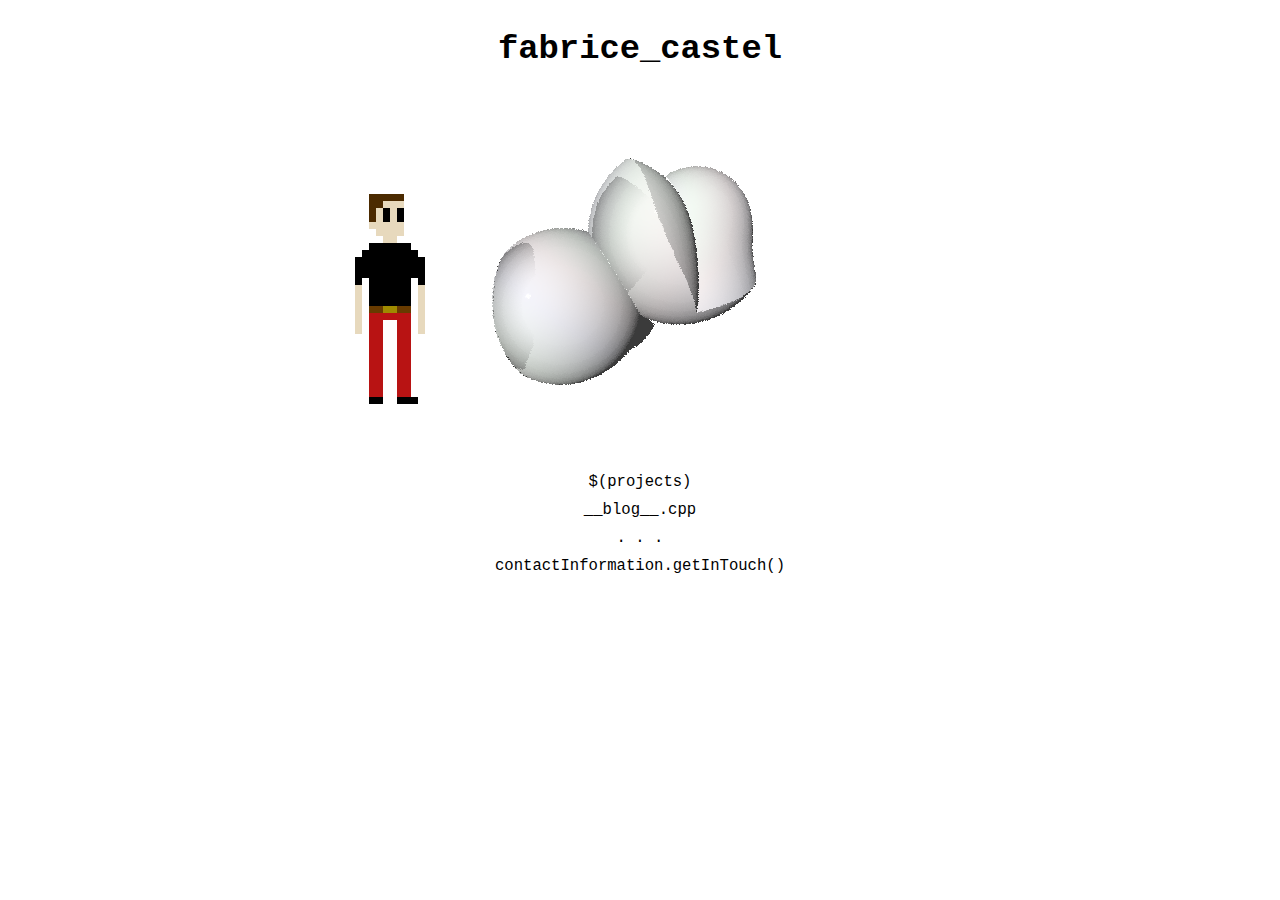
<file: index.html>
<html>

<head>
<title>f_castel</title>
<meta http-equiv="content-type" content="text/html; charset=UTF-8">
<link rel="stylesheet" href="styles.css">
<script type="text/javascript" src="glMatrix-0.9.5.min.js"></script>

<script id="shader-fs" type="x-shader/x-fragment">
  precision mediump float;
  precision mediump int;

  const bool PERF_DEBUG = false;
  const float NUMBER_OF_SCENES = 3.0;
  const float MAX_DISTANCE = 170.0;
  const float IMAGE_WIDTH = 400.0;
  const float EPSILON = 0.5;
  const float PI = 3.14159265359;
  const int MAX_ITERATIONS = 20; // ints on mobile go span -2^16, 2^16
  const vec3 light1 = vec3(-300.0, 200.0, -1035.0);
  const vec3 light2 = vec3(-600.0, -200.0, -400.0);
  vec3 baseMaterial = vec3(0.92);
  const vec3 specMaterial = vec3(1.0);
  const vec3 ambientMaterial = vec3(0.04);
  const float shininess = 8000.0;

  // DISABLE AA FOR NOW, exceeds hard lim of ops permitted per frag on most browsers
  const int RAYS_PER_PIXEL = 1;    // total number of rays cast in full AA scenario (edges)
  const int MISS_THRESHOLD = 2;     // number of surface misses before killing the loop
  const int THRESHOLD_TEST = 3;     // number of samples to take for col threshold test
  const float COL_THRESHOLD = 0.70; // if the deltas between min and max vals for r+g+b channels
                                    // exceed this value, we've detected an edge!

  float fov = 50.0;
  float fovx = PI * fov / 360.0;
  float fovy = fovx * 1.0; // height/width = 1.0 in the square canvas
  float ulen = tan(fovx);
  float vlen = tan(fovy);
  const vec3 camPos = vec3(0.0, 0.0, -120.0);
  const vec3 camDir = vec3(0.0, 0.0, 1.0);
  const vec3 camUp = vec3(0.0, 1.0, 0.0);

  const float S = 0.1;
  const vec3 deltax = vec3(S ,0, 0);
  const vec3 deltay = vec3(0 ,S, 0);
  const vec3 deltaz = vec3(0 ,0, S);


  float camOrbitSpeed = 20.0;

  float sDistCalls = 0.0;
  float shortestDistance = 100.0;
  bool surfaceHit = false; // keeps track of whether or not we've hit the surface at least once

  // Inputs
  varying vec2 uv;
  uniform float t; // time as frame number
  uniform float currentScene; // one scene per int, interpolate in-between
  uniform sampler2D u_image; // reflection texture

  // Utils
  float max(float a, float b, float c){
    return max(a, max(b, c));
  }

  float max(float a, float b, float c, float d){
    return max(max(a, b), max(c, d));
  }

  float min(float a, float b, float c){
    return min(min(a, b), c);
  }

  float min(float a, float b, float c, float d){
    return min(min(a, b), min(c, d));
  }

  mat4 rotationMatrix(vec3 axis, float angle){
      axis = normalize(axis);
      float s = sin(angle);
      float c = cos(angle);
      float oc = 1.0 - c;
      
      return mat4(oc * axis.x * axis.x + c,           oc * axis.x * axis.y - axis.z * s,  oc * axis.z * axis.x + axis.y * s,  0.0,
                  oc * axis.x * axis.y + axis.z * s,  oc * axis.y * axis.y + c,           oc * axis.y * axis.z - axis.x * s,  0.0,
                  oc * axis.z * axis.x - axis.y * s,  oc * axis.y * axis.z + axis.x * s,  oc * axis.z * axis.z + c,           0.0,
                  0.0,                                0.0,                                0.0,                                1.0);
  }

  vec3 rotate(vec3 vec, mat4 rmat){
    vec4 vf = vec4(vec, 0.0);
    vf = rmat * vf;
    return vec3(vf[0], vf[1], vf[2]);
  }

  float snoise(in vec2 co){
    return fract(sin(dot(co.xy ,vec2(12.9898,78.233))) * 43758.5453);
  }


  float intersectReflectionPlane(vec3 p, vec3 ray){
    // dot the plane normal with the ray direction
    float denom = dot(ray, vec3(1.0, 0.0, 0.0));
    if(abs(denom) > EPSILON){
        float t = (-dot(p, vec3(1.0, 0.0, 0.0)) - 65.0) / denom;
        return t;
    }
    return -1.0;
  }

  // Primitive distance functions
  float sphere(vec3 p, vec3 orig, float r){
    return length(p-orig) - r;
  }

  float baseOrigCube(vec3 p, float hdim){
    return max(abs(p[0]) - hdim, abs(p[1]) - hdim, abs(p[2]) - hdim);
  }

  float cube(vec3 p, vec3 orig, float dim){
    float hdim = dim/2.0;
    vec3 modP = abs(p - orig);
    if(modP[0] > hdim || modP[1] > hdim || modP[2] > hdim){
      vec3 sph = vec3(min(modP[0], hdim), min(modP[1], hdim), min(modP[2], hdim));
      return length(modP - sph);
    } else {
      return baseOrigCube(modP, hdim);
    }
  }

  float torus(vec3 p, vec3 orig, float drad, float trad){
    vec2 q = vec2(length(p.xz) - drad, p[1]);
    return length(q) - trad;
  }

  // Combination operators
  float cSmooth(float a, float b, float r){
    float res = exp(-r*a) + exp(-r*b);
    return -log(res)/r;
  }

  float cSmooth(float a, float b, float c, float d, float r){
    return cSmooth(cSmooth(a, b, r), cSmooth(c, d, r), r);
  }

  float cBool(float a, float b){
    return max(a, b);
  }

  // Scene distance functions
  float sDist2(vec3 p){
    float base = sphere(p, vec3(0.0, 0.0, 0.0), 25.0 + 5.0*sin(0.007*t+0.35));
    float s1 = sphere(p, vec3(7.0*cos(0.05*t)+11.3, -9.0, 4.0*sin(0.7+0.08*t)+4.0), 19.0);
    float s2 = sphere(p, vec3(12.0*sin(0.018*t)+11.3, 14.0, 4.0*sin(0.2+0.032*t)+4.0), 15.0);
    float s3 = sphere(p, vec3(10.0*sin(0.06-0.02*t)+16.0, 14.0*cos(0.013*t)-4.0, 4.0), 20.0);
    float s4 = sphere(p, vec3(10.0, 14.0*cos(0.013*t)-4.0, -10.0*sin(0.03*t)+5.0), 22.0);
    
    p = -p;
    float s5 = sphere(p, vec3(7.0*cos(0.09*t)+11.3, -9.0, 4.0*sin(0.7+0.08*t)+4.0), 19.0);
    float s6 = sphere(p, vec3(12.0*sin(0.43-0.018*t)+11.3, 9.0, 4.0*sin(0.8+0.032*t)+4.0), 4.0*cos(0.008*t)+21.0);
    float s7 = sphere(p, vec3(10.0*sin(0.02*t)+16.0, 14.0*cos(0.3-0.013*t)-4.0, 4.0), 20.0);
    float s8 = sphere(p, vec3(10.0, 9.0*cos(0.4+0.013*t)+4.0, -10.0*sin(0.06*t)-6.0), 15.0);
    
    float g1 = cSmooth(s1, s2, 0.2);
    float g2 = cSmooth(s3, s4, 0.2);
    float g3 = cSmooth(s5, s6, 0.2);
    float g4 = cSmooth(s7, s8, 0.2);
    return max(min(g4, g2), min(g3, g1));
  }

  float sDist1(vec3 p){
    p = 0.8 * p;
    float nt = 0.01*t;
    vec4 np1 = vec4(p, 0.0);
    vec4 np2 = np1;
    vec4 np3 = np1;
    vec4 np4 = np1;
    np1 = np1 * rotationMatrix(vec3(0.0, 1.0, 0.0), -nt);
    np2 = np1 * rotationMatrix(vec3(1.0, 0.0, 0.0), -nt*0.9);
    np3 = np1 * rotationMatrix(vec3(0.0, 0.4, 1.0), nt*1.24);
    np4 = np4 * rotationMatrix(vec3(-0.6, 0.7, 0.1), nt*1.67);
    return max(cube(np3.xyz, vec3(0.0, 0.0, 0.0), 40.0), 
      min(cube(np1.xyz, vec3(0.0, 0.0, 0.0), 40.0),
        cube(np2.xyz, vec3(0.0, 0.0, 0.0), 40.0),
        cube(np4.xyz, vec3(0.0, 0.0, 0.0), 36.0)));
  }

  float sDist3(vec3 p){
    float nt = 0.03*t;
    vec4 p1 = vec4(p, 0.0) * rotationMatrix(vec3(1.0, 1.0, 0.0), 0.3) * rotationMatrix(vec3(0.0,0.0,1.0), nt);
    vec4 p2 = vec4(p, 0.0) * rotationMatrix(vec3(0.3, 1.0, 0.6), 0.8) * rotationMatrix(vec3(1.0,0.0,0.0), 0.7*nt);
    vec4 p3 = vec4(p, 0.0) * rotationMatrix(vec3(0.3, 0.0, 0.6), 0.8) * rotationMatrix(vec3(1.0,0.0,0.0), -0.6*nt);
    vec4 p4 = vec4(p, 0.0) * rotationMatrix(vec3(1.3, 0.9, 0.6), -0.8) * rotationMatrix(vec3(1.0,0.0,1.0), 0.6*nt);
    return min(
      min(torus(p1.xyz, vec3(0.0), 30.0, 1.0),
        torus(p2.xyz, vec3(0.0), 35.0, 1.0),
        torus(p3.xyz, vec3(0.0), 25.0, 1.0),
        torus(p4.xyz, vec3(0.0), 32.5, 1.0)),
      sphere(p, vec3(0.0), 20.0));
  }

  float sDist(vec3 p){
    sDistCalls = sDistCalls + 1.0;

    float cscene = mod(currentScene, NUMBER_OF_SCENES);
    if(cscene == 0.0)
      return sDist2(p);
    else if(cscene <= 1.0)
      return sDist1(p);
    else
      return sDist3(p);
  }
  
  vec3 sNormal(vec3 p){
      float d = sDist(p);
      return normalize(vec3(
          sDist(p+deltax)-d,
          sDist(p+deltay)-d,
          sDist(p+deltaz)-d
      ));
  }

  // Blinn-Phong shader
  vec3 blinnPhongShade(vec3 p, vec3 eye, vec3 light){
    vec3 n = sNormal(p);
    vec3 eyeToPoint = normalize(p - eye);
    vec3 pointToLight = normalize(light - p);
    if(dot(n, eyeToPoint) > 0.0) return ambientMaterial;
    else {
      float sdn = max(dot(pointToLight, n), 0.0);
      vec3 diffuse = baseMaterial * sdn;
      float cosAngInsicende = dot(n, pointToLight);
      vec3 halfAngle = light - p + eye - p;
      float halfAngleLen = length(halfAngle);
      halfAngle = normalize(normalize(halfAngle) * 1.0/halfAngleLen);
      float blinnTerm = dot(halfAngle, n);
      if(blinnTerm < 0.0 || cosAngInsicende == 0.0) blinnTerm = 0.0;
      else if(blinnTerm > 1.0) blinnTerm = 1.0;
      return ambientMaterial + diffuse + specMaterial*pow(blinnTerm, shininess);
    }
  }

  vec3 blinnPhongShade(vec3 p, vec3 eye){
    return blinnPhongShade(p, eye, light1);
  }

  // scene texture function
  vec3 sTexture(vec3 p){
    const float range_max = 0.92;
    float d = length(p + vec3(13.0*sin(0.01*t), -14.0*cos(0.009*t), sin(0.006*t)*8.0));
    const float dRange = 28.0;
    float range_min = 0.92 + (sin(0.02*t) -1.0)*0.1;
    
    float range_span = range_max - range_min;
    float x = mod(d, dRange) / dRange;
    vec3 rainbow = vec3(0.0, 0.0, 0.0);
    for(int i = 0; i < 3; i++){
      rainbow[i] = mix(range_span, 0.0, min(x*3.0, (1.0-x)*3.0, 1.0));
      x = mod(x + 0.3333333, 1.0);
    }
    return rainbow+vec3(range_min);
  }

  vec4 traceRay(vec3 pixel, vec3 ray){
    float d = 0.0;     // the current distance the ray has travelled
    float delta = 0.0; // the distance between the current position and the nearest surface
    
    vec3 nearestp = pixel;
    float nearestd = 1000.0;
    
    vec4 result = vec4(1.0);
    for(int i = 0; i < MAX_ITERATIONS; i++){ // can't use while loops in WebGL shaders :'(
      delta = sDist(pixel + d*ray);
      
      if(nearestd > delta){
        nearestd = delta;
        nearestp = pixel + d*ray;
      }

      if(delta <= EPSILON){ // we have a hit!
        nearestd = 1000.0; // don't recalc colour after for loop
        surfaceHit = true;
        vec3 inter = pixel + d*ray;
        baseMaterial = sTexture(inter);
        vec3 refRay = reflect(normalize(inter - pixel), sNormal(inter));
        float t = intersectReflectionPlane(inter, refRay);
        if(t > 0.0){
          vec3 refProj = inter + t*refRay;
          vec2 refUV = vec2(refProj[2], -refProj[1]) / 60.0 + vec2(0.45, 0.1);
          refUV = refUV * 0.7;
          if(abs(refUV[0]) <= 1.0 && abs(refUV[1]) <= 1.0){
            vec3 reflectionKD = texture2D(u_image, refUV+vec2(0.5, 0.5) / 2.0).rgb;
            if(reflectionKD != vec3(1.0)){
              vec3 V = -ray;
              vec3 H = (V + refRay) / (length(V + refRay));
              float refWeight = max(0.0, 1.0 - abs(pow(dot(H, V)+0.14, 1.0)));//0.95;
              baseMaterial = reflectionKD * refWeight + baseMaterial * (1.0-refWeight);
            }
          }
        }
        result = vec4(blinnPhongShade(pixel + d*ray, camPos), 1.0);
        break;
      }
      d = d + delta;
      if(d >= MAX_DISTANCE){
        break;
      }
    }
    return result;
  }

  void main(void) {
    // Give this an initial value since we increment it in the loop
    gl_FragColor = vec4(0.0, 0.0, 0.0, 0.0);

    // sensible init vals...
    float minR = 1.0;
    float minG = 1.0;
    float minB = 1.0;
    float maxR = 0.0;
    float maxG = 0.0;
    float maxB = 0.0;

    float uoffset;
    float voffset;
    vec2 adjUV;
    vec3 nright;
    vec3 nup;
    vec3 dir;
    vec3 ray;

    for(int i = 0; i < RAYS_PER_PIXEL; i++){ // stochastic AA
      vec2 co = (float(i)+t) * uv;
      float r1 = snoise(co);
      float r2 = snoise(co * 2.240013);

      // the >1 factor potentially shoots rays outside of the pixel
      // this adds a little bit of noise to edges and helps reduce
      // aliasing artifacts while keeping the performance cost reasonable
      uoffset = 1.35*(r1-0.5)/IMAGE_WIDTH;
      voffset = 1.35*(r2-0.5)/IMAGE_WIDTH;
      adjUV = (uv+vec2(uoffset, voffset))*2.0 - vec2(1.0, 1.0);

      // camera ray + pixel calculations
      nright = normalize(cross(camUp, camDir));
      nup = normalize(cross(nright, camDir));
      dir = normalize(camDir);
      vec3 pixel = camPos + dir + nright*adjUV[0]*ulen + nup*adjUV[1]*vlen;
      vec3 ray = normalize(pixel - camPos);

      // FIRE THE MISSILES!
      vec4 res = traceRay(pixel, ray);

      // bookkeeping to detect potential edges for AA
      minR = min(minR, res[0]);
      minG = min(minG, res[1]);
      minB = min(minB, res[2]);
      maxR = max(maxR, res[0]);
      maxG = max(maxG, res[1]);
      maxB = max(maxB, res[2]);
      
      if(!surfaceHit && i >= MISS_THRESHOLD){
        gl_FragColor = vec4(float(RAYS_PER_PIXEL)); // white bg
        break;
      }
      
      if(i == THRESHOLD_TEST && ((maxR+maxG+maxB) - (minR+minG+minB)) <= COL_THRESHOLD){
        gl_FragColor = res * float(RAYS_PER_PIXEL);
        break;
      }
      
      gl_FragColor = gl_FragColor + res;
    }

    // average out the total AA rays and apply gamma correction
    gl_FragColor = gl_FragColor * (1.0/float(RAYS_PER_PIXEL));
    gl_FragColor = pow(gl_FragColor, vec4(1.0/2.2));

    if(PERF_DEBUG){
      const float dcpc = 40.0; // distance calls per channel
      float r = min(max(0.0, (sDistCalls-2.0*dcpc)/(2.0*dcpc)), 1.0);
      float g = min(max(0.0, (sDistCalls-dcpc)/dcpc), 1.0);
      float b = min(sDistCalls/dcpc, 1.0) - g;
      g = g - r;
      gl_FragColor = vec4(r, g, b, 1.0);
    }
  }
</script>

<script id="shader-vs" type="x-shader/x-vertex">
  precision mediump float;
  varying vec2 uv;
  attribute vec3 aVertexPosition;
  uniform mat4 uMVMatrix;
  uniform mat4 uPMatrix;
  void main(void) {
    uv = vec2(aVertexPosition[0], 1.0 - aVertexPosition[1]);
    gl_Position = uPMatrix * uMVMatrix * vec4(aVertexPosition, 1.0);
  }
</script>

<script type="text/javascript" src="avatar.js"></script>
<script type="text/javascript" src="initGL.js"></script>
</head>

<body onload="webGLStart(); animateAvatar();">
  <h1 style="margin-bottom:0px;">fabrice_castel</h1>
  <canvas id="canvas" style="border: none; margin-left: auto; margin-right: auto; display: block; background: url(assets/glplaceholder.png)" width="400" height="400"></canvas>
  <ul style="margin-top:0px;">
    <li><a href="projects.html">$(projects)</a></li>
    <li><a href="blog.html">__blog__.cpp</a></li>
    <li>. . .</li>
    <li><a href="contact.html">contactInformation.getInTouch()</a></li>
  </ul>
  <div id="landingPageAvatarContainer">
    <img src="assets/avatar_idle.png" class="avatar" id="landingPageAvatar"/>
  </div>
</body>

</html>
</file>
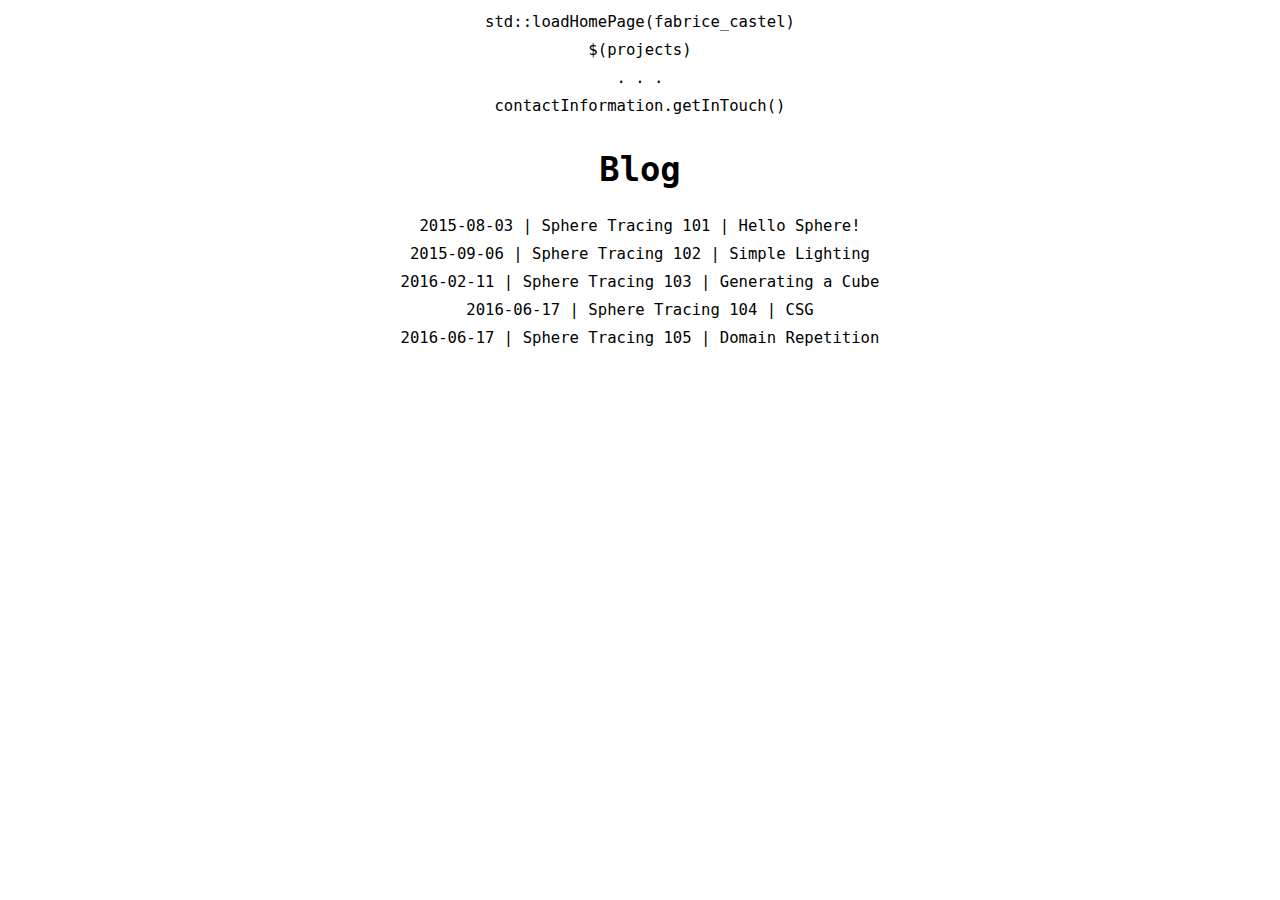
<file: blog.html>
<html>

<head>
<title>f_castel</title>
<meta http-equiv="content-type" content="text/html; charset=UTF-8">
<link rel="stylesheet" href="styles.css">
</head>


<body>
  <ul>
    <li><a href="index.html">std::loadHomePage(fabrice_castel)</a></li>
    <li><a href="projects.html">$(projects)</a></li>
    <li>. . .</li>
    <li><a href="contact.html">contactInformation.getInTouch()</a></li>
  </ul>
  
  <h1>Blog</h1>
  
  <ul>
  	<li><a href="blog/2015-08-03/main.html">2015-08-03 | Sphere Tracing 101 | Hello Sphere!</a></li>
    <li><a href="blog/2015-09-06/main.html">2015-09-06 | Sphere Tracing 102 | Simple Lighting</a></li>
    <li><a href="blog/2016-02-11/main.html">2016-02-11 | Sphere Tracing 103 | Generating a Cube</a></li>
    <li><a href="blog/2016-06-17/main.html">2016-06-17 | Sphere Tracing 104 | CSG</a></li>
    <li><a href="blog/2016-08-17/main.html">2016-06-17 | Sphere Tracing 105 | Domain Repetition</a></li>
  </ul>

</body>

</html>
</file>
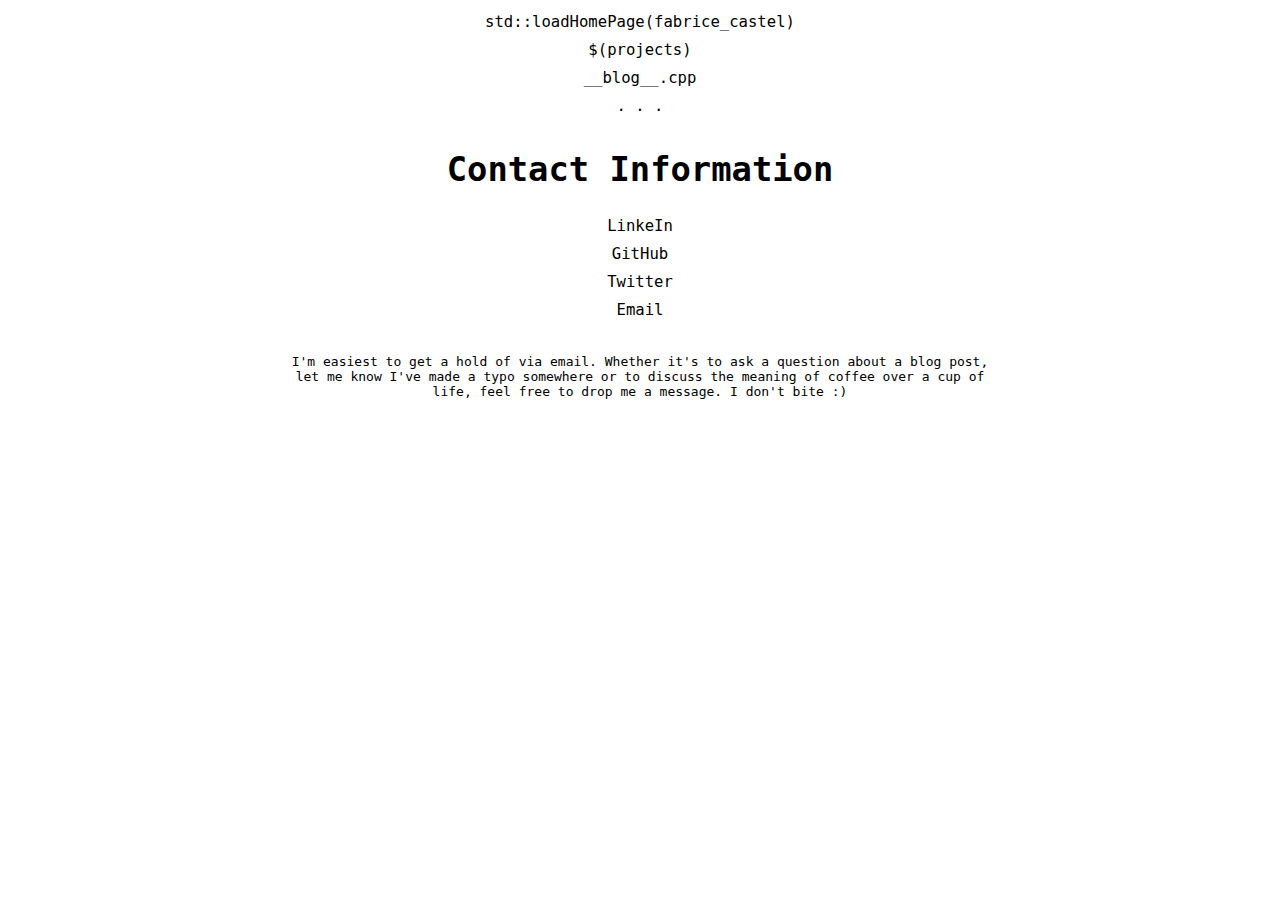
<file: contact.html>
<html>

<head>
<title>f_castel</title>
<meta http-equiv="content-type" content="text/html; charset=UTF-8">
<link rel="stylesheet" href="styles.css">
</head>


<body>
  <ul>
    <li><a href="index.html">std::loadHomePage(fabrice_castel)</a></li>
    <li><a href="projects.html">$(projects)</a></li>
    <li><a href="blog.html">__blog__.cpp</a></li>
    <li>. . .</li>
  </ul>
  <h1>Contact Information</h1>
  
  <ul>
    <li><a href="https://ca.linkedin.com/in/fcastel">LinkeIn</a></li>
    <li><a href="https://github.com/FabriceCastel/">GitHub</a></li>
    <li><a href="https://twitter.com/fab_castel">Twitter</a></li>
    <li><a href="mailto:fabrice.castel@hotmail.com">Email</a></li>
  </ul>

  <p class="blogContainer">I'm easiest to get a hold of via email. Whether it's to ask a question about a blog post, let me know I've made a typo somewhere or to discuss the meaning of coffee over a cup of life, feel free to drop me a message. I don't bite :)</p>

</body>

</html>
</file>
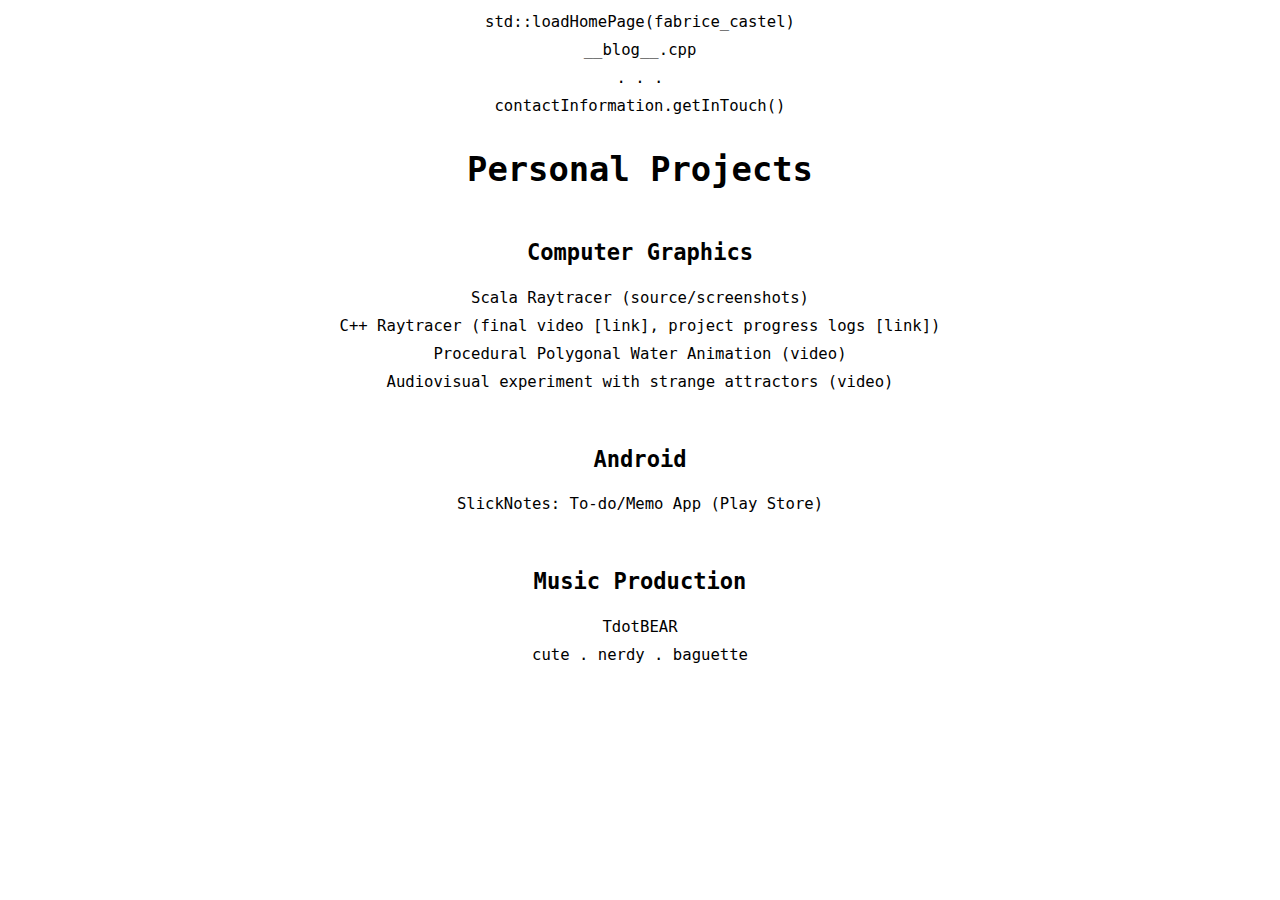
<file: projects.html>
<html>

<head>
<title>f_castel</title>
<meta http-equiv="content-type" content="text/html; charset=UTF-8">
<link rel="stylesheet" href="styles.css">
</head>


<body>
  <ul>
    <li><a href="index.html">std::loadHomePage(fabrice_castel)</a></li>
    <li><a href="blog.html">__blog__.cpp</a></li>
    <li>. . .</li>
    <li><a href="contact.html">contactInformation.getInTouch()</a></li>
  </ul>
  <h1>Personal Projects</h1>
  

  <h2>Computer Graphics</h2>

  <ul>
    <li><a href="https://github.com/FabriceCastel/scala-raytracer">Scala Raytracer (source/screenshots)</a></li>
    <li>C++ Raytracer (<a href="https://www.youtube.com/watch?v=E9VATx3Iies">final video [link]</a>, <a href="https://github.com/FabriceCastel/raytracer/blob/7cdc355e7a5baa261c20ba05100e7e83ecf7e816/README.md">project progress logs [link])</a></li>
    <li><a href="https://www.youtube.com/watch?v=Ry9wqkr4SxM">Procedural Polygonal Water Animation (video)</a></li>
    <li><a href="https://www.youtube.com/watch?v=y9-T9vx2Ctg">Audiovisual experiment with strange attractors (video)</a></li>
  </ul>

  <h2>Android</h2>

  <ul>
    <li><a href="https://play.google.com/store/apps/details?id=com.github.fabricecastel.napkinnote">SlickNotes: To-do/Memo App (Play Store)</a></li>
  </ul>

  <h2>Music Production</h2>

  <ul>
    <li><a href="https://soundcloud.com/tdotbear/">TdotBEAR</a></li>
    <li><a href="https://soundcloud.com/cutenerdybaguette/">cute . nerdy . baguette</a></li>
  </ul>

</body>

</html>
</file>
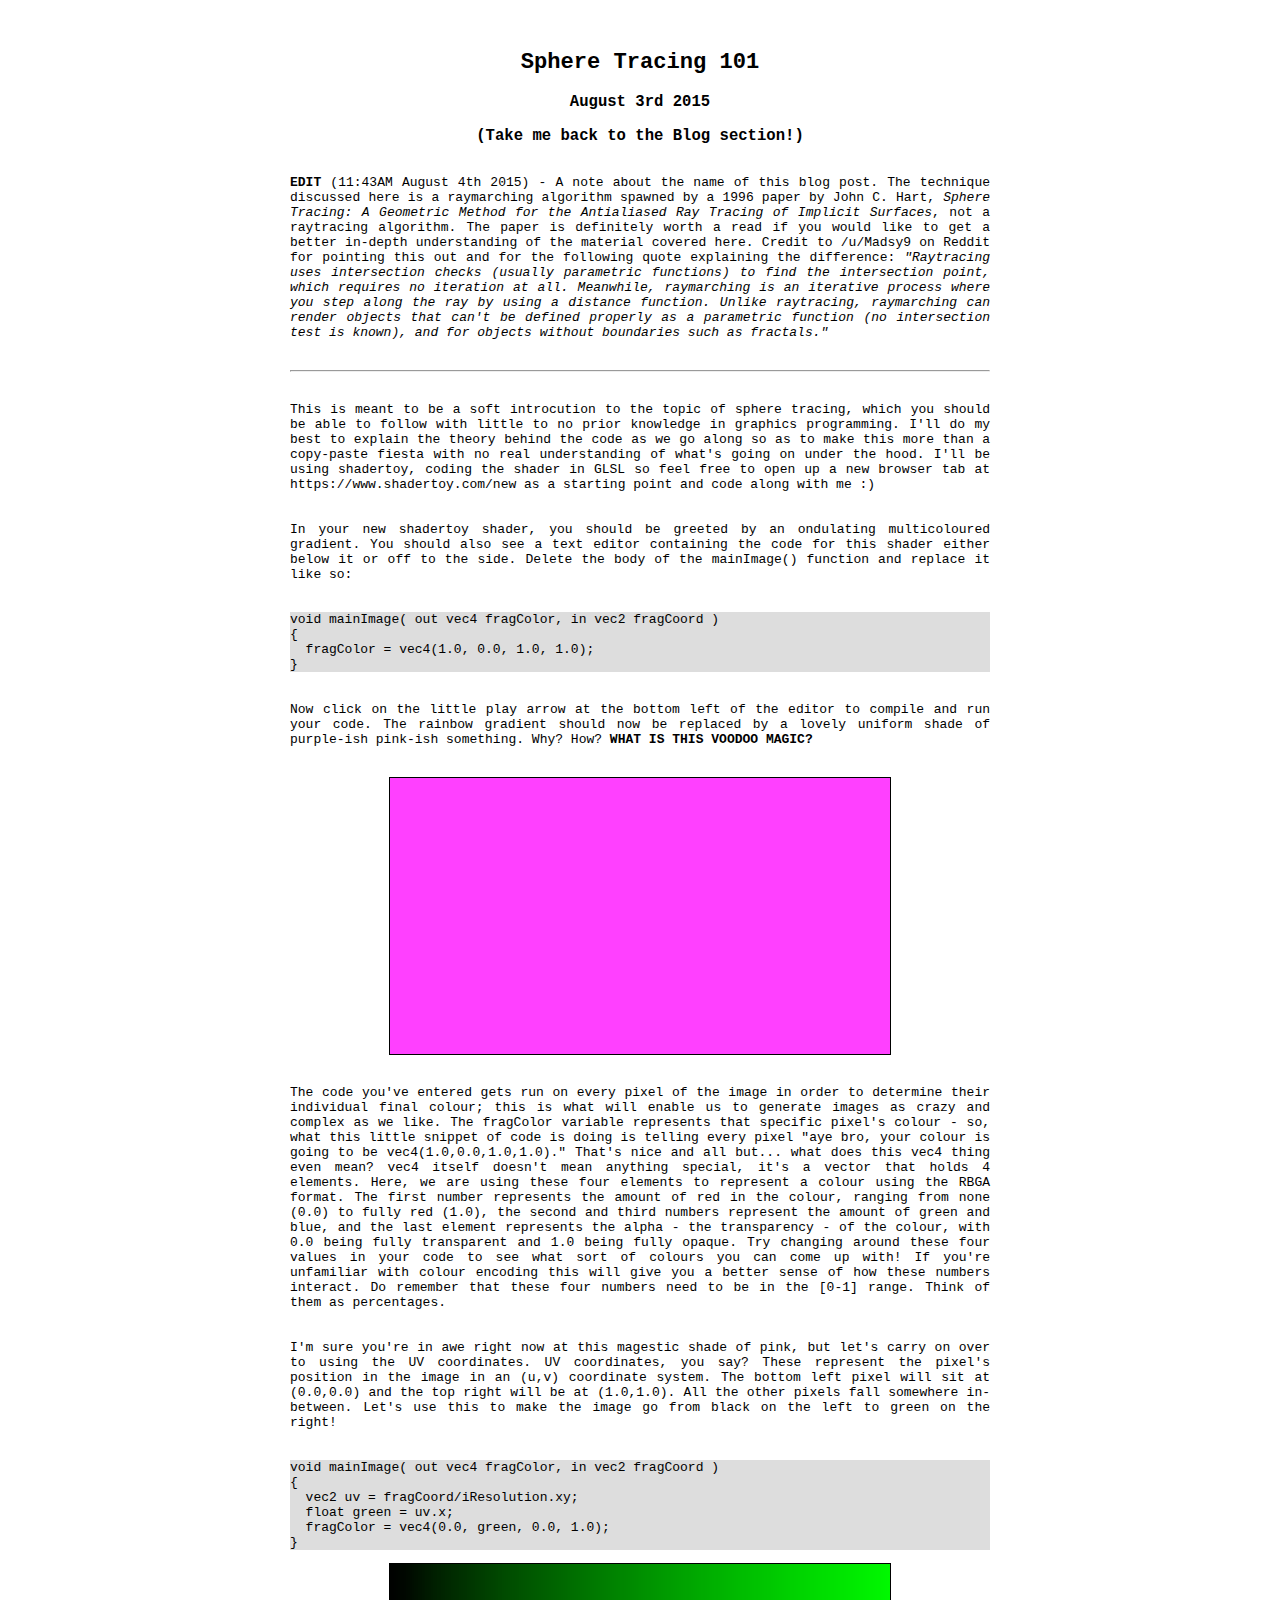
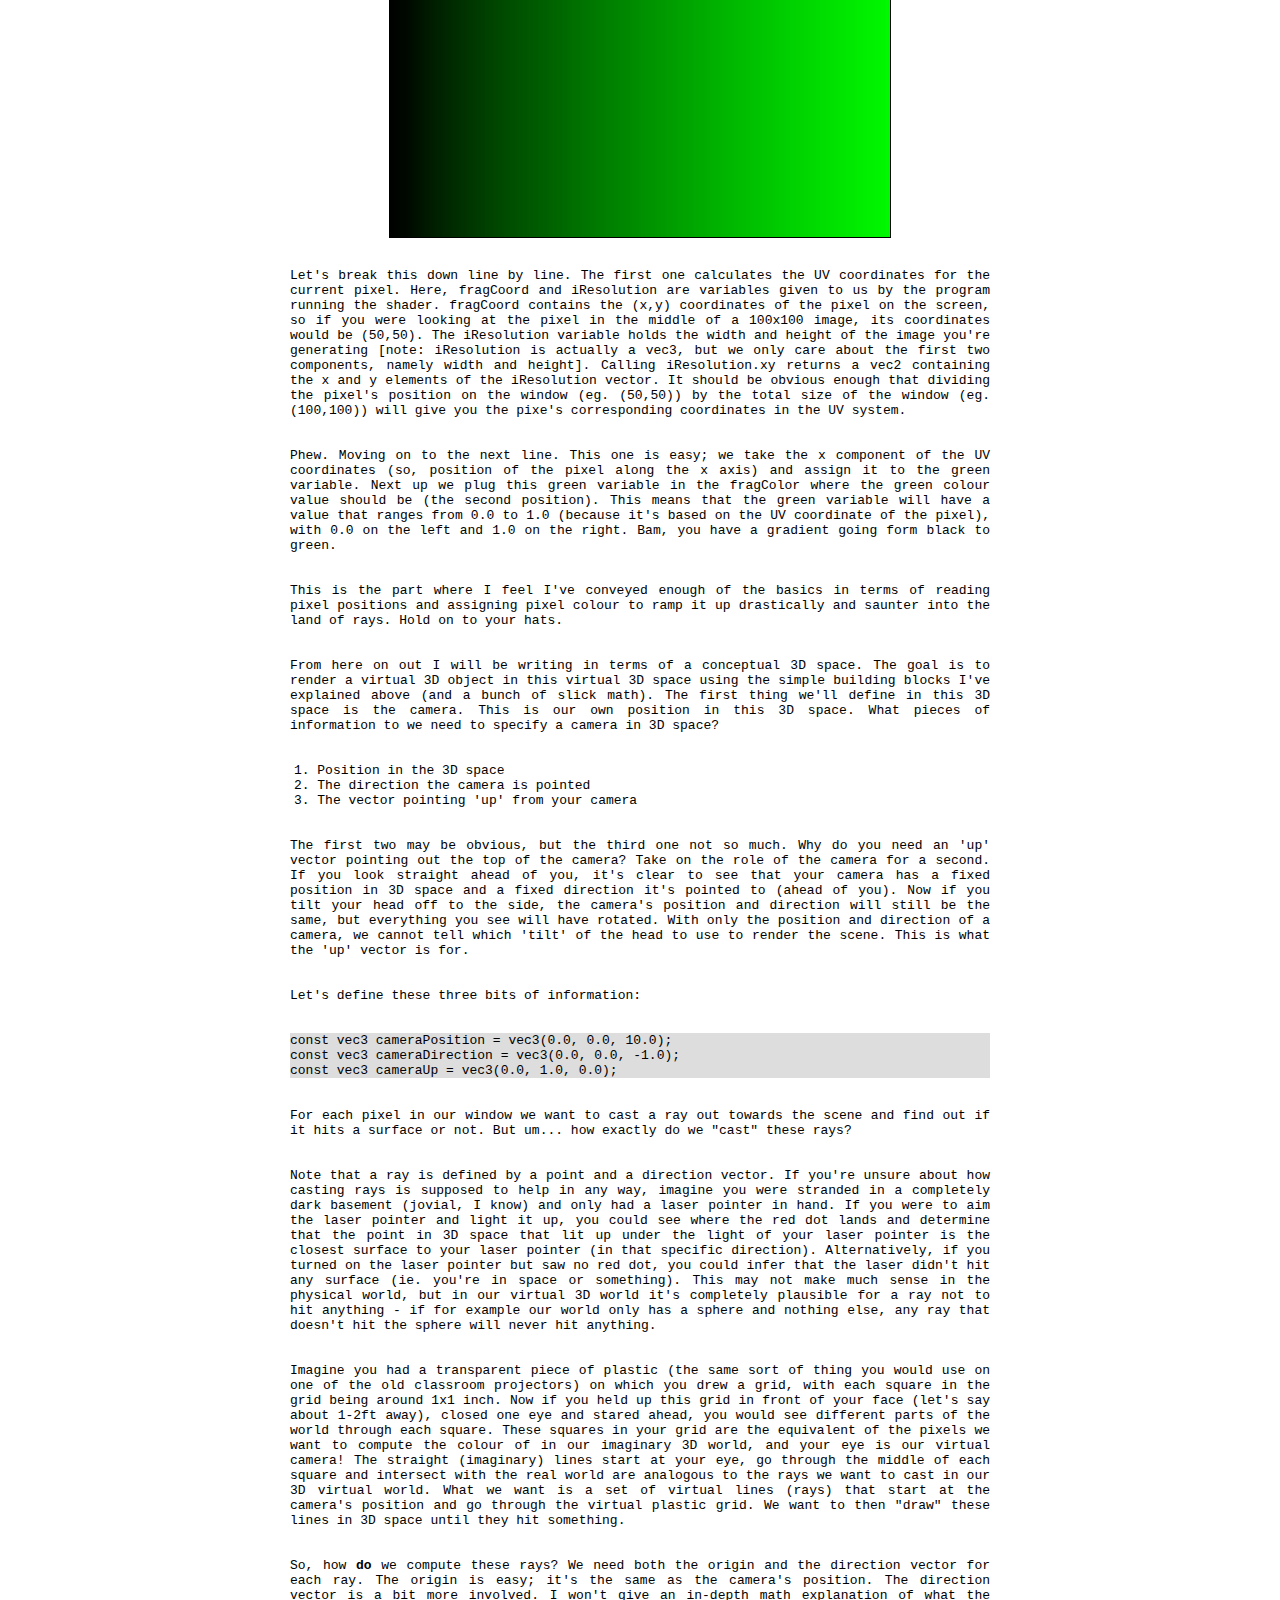
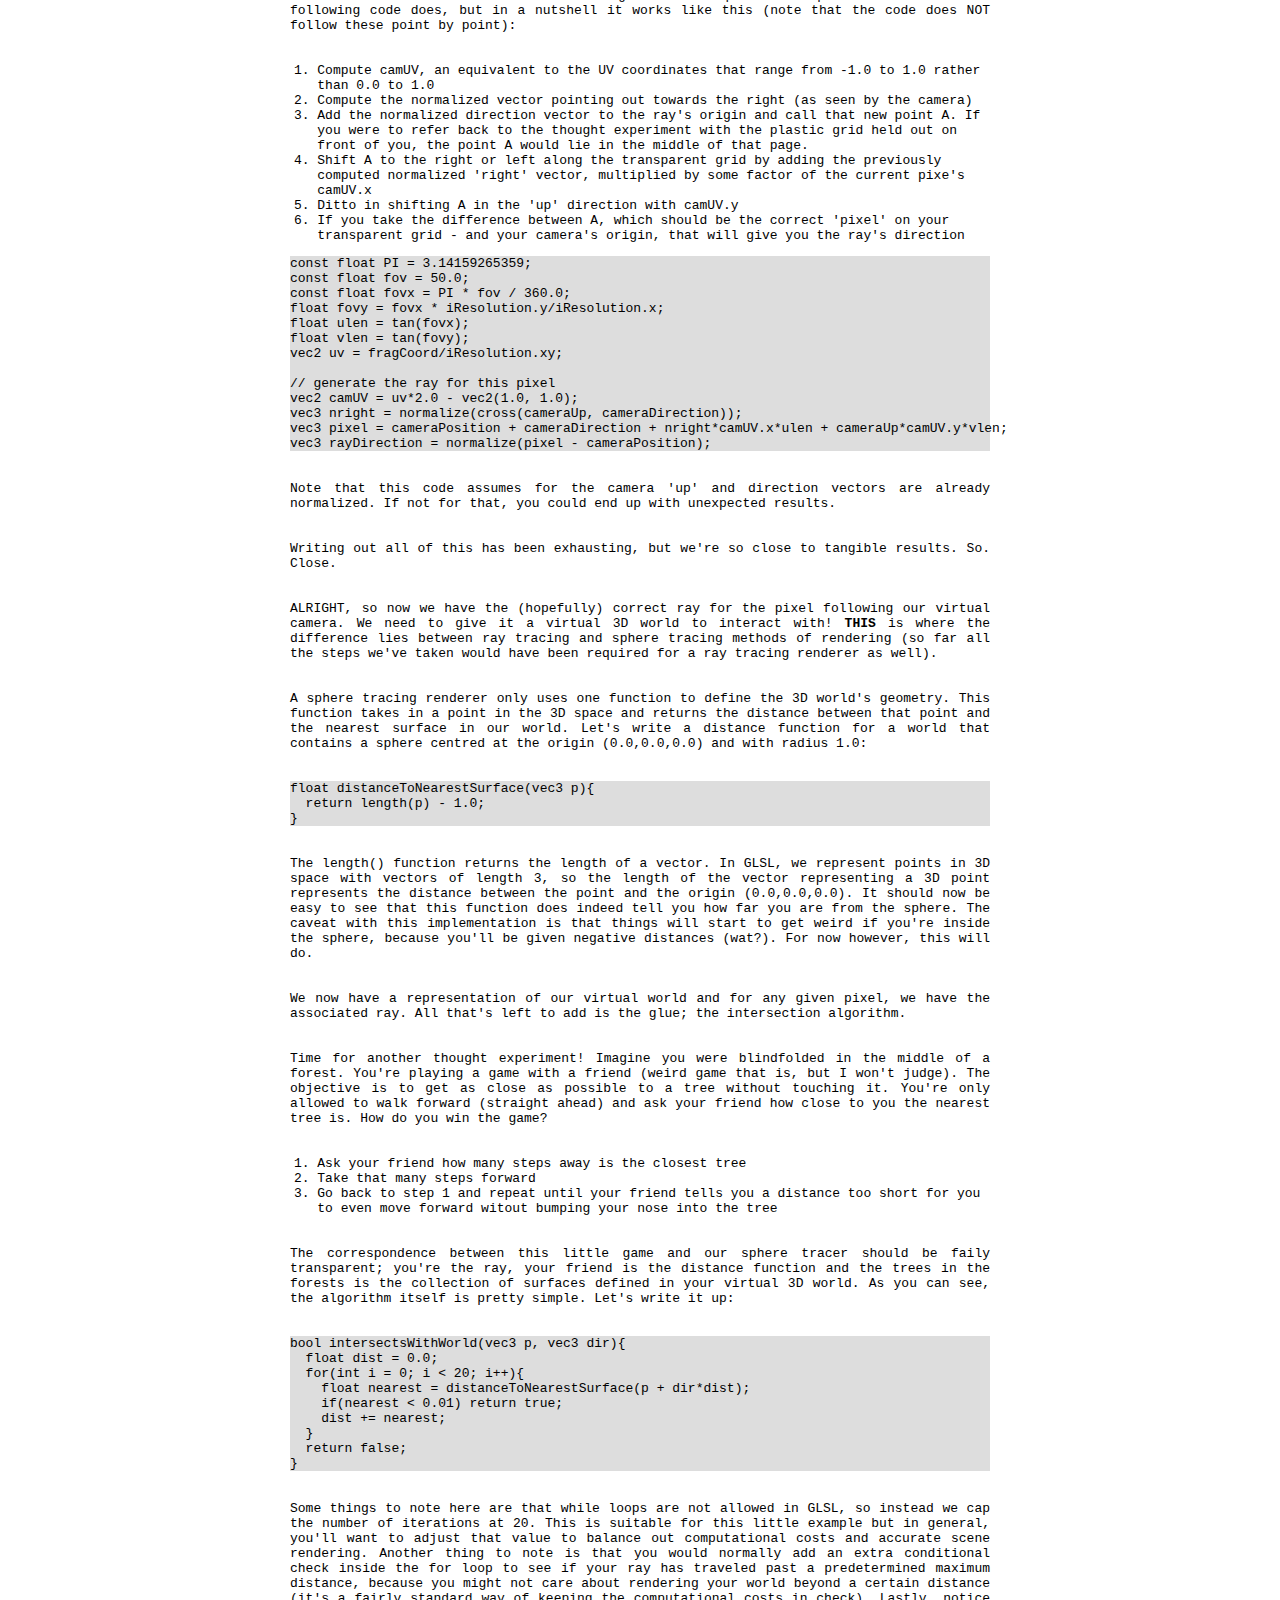
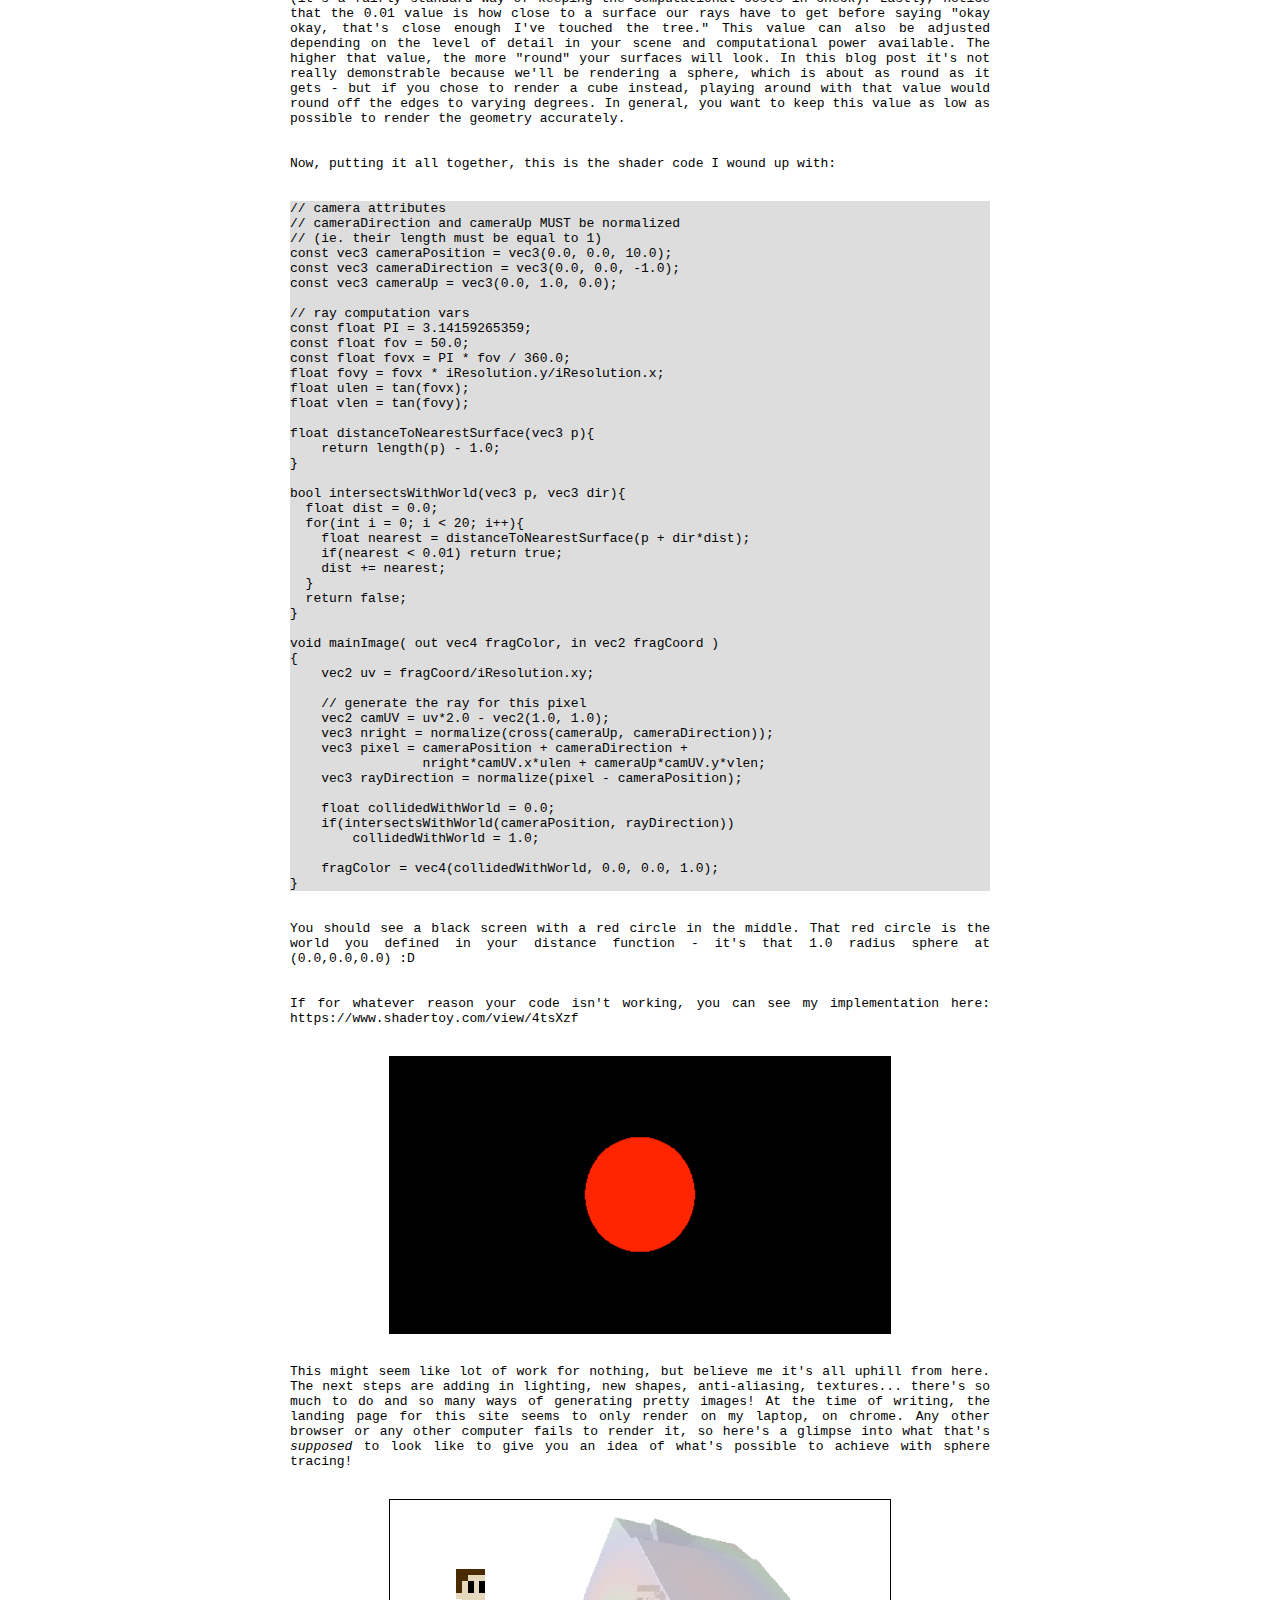
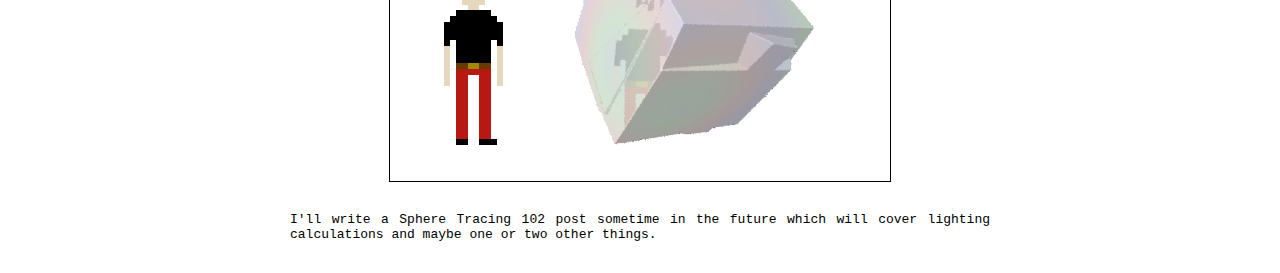
<file: blog/03-08-2015/main.html>
<html>

<head>
<title>f_castel</title>
<meta http-equiv="content-type" content="text/html; charset=UTF-8">
<link rel="stylesheet" href="../../styles.css">
</head>


<body>
<div class="blogContainer">
  <h2>Sphere Tracing 101</h2>
  <h3>August 3rd 2015</h3>
  <h3><a href="../../blog.html">(Take me back to the Blog section!)</a></h3>

  <p><b>EDIT</b> (11:43AM August 4th 2015) - A note about the name of this blog post. The technique discussed here is a raymarching algorithm spawned by a 1996 paper by John C. Hart, <i>Sphere Tracing: A Geometric Method for the Antialiased Ray Tracing of Implicit Surfaces</i>, not a raytracing algorithm. The paper is definitely worth a read if you would like to get a better in-depth understanding of the material covered here. Credit to /u/Madsy9 on Reddit for pointing this out and for the following quote explaining the difference: <i>"Raytracing uses intersection checks (usually parametric functions) to find the intersection point, which requires no iteration at all. Meanwhile, raymarching is an iterative process where you step along the ray by using a distance function. Unlike raytracing, raymarching can render objects that can't be defined properly as a parametric function (no intersection test is known), and for objects without boundaries such as fractals."</i></p>

  <hr>

  <p>This is meant to be a soft introcution to the topic of sphere tracing, which you should be able to follow with little to no prior knowledge in graphics programming. I'll do my best to explain the theory behind the code as we go along so as to make this more than a copy-paste fiesta with no real understanding of what's going on under the hood. I'll be using shadertoy, coding the shader in GLSL so feel free to open up a new browser tab at <a href="https://www.shadertoy.com/new">https://www.shadertoy.com/new</a> as a starting point and code along with me :)</p>

  <p>In your new shadertoy shader, you should be greeted by an ondulating multicoloured gradient. You should also see a text editor containing the code for this shader either below it or off to the side. Delete the body of the mainImage() function and replace it like so:</p>

  <pre><code>void mainImage( out vec4 fragColor, in vec2 fragCoord )
{
  fragColor = vec4(1.0, 0.0, 1.0, 1.0);
}</code></pre>

<p>Now click on the little play arrow at the bottom left of the editor to compile and run your code. The rainbow gradient should now be replaced by a lovely uniform shade of purple-ish pink-ish something. Why? How? <b>WHAT IS THIS VOODOO MAGIC?</b></p>

<img src="pink.png" class="outlinedImage"/>

<p>The code you've entered gets run on every pixel of the image in order to determine their individual final colour; this is what will enable us to generate images as crazy and complex as we like. The fragColor variable represents that specific pixel's colour - so, what this little snippet of code is doing is telling every pixel "aye bro, your colour is going to be vec4(1.0,0.0,1.0,1.0)." That's nice and all but... what does this vec4 thing even mean? vec4 itself doesn't mean anything special, it's a vector that holds 4 elements. Here, we are using these four elements to represent a colour using the RBGA format. The first number represents the amount of red in the colour, ranging from none (0.0) to fully red (1.0), the second and third numbers represent the amount of green and blue, and the last element represents the alpha - the transparency - of the colour, with 0.0 being fully transparent and 1.0 being fully opaque. Try changing around these four values in your code to see what sort of colours you can come up with! If you're unfamiliar with colour encoding this will give you a better sense of how these numbers interact. Do remember that these four numbers need to be in the [0-1] range. Think of them as percentages.</p>

<p>I'm sure you're in awe right now at this magestic shade of pink, but let's carry on over to using the UV coordinates. UV coordinates, you say? These represent the pixel's position in the image in an (u,v) coordinate system. The bottom left pixel will sit at (0.0,0.0) and the top right will be at (1.0,1.0). All the other pixels fall somewhere in-between. Let's use this to make the image go from black on the left to green on the right!</p>

<pre><code>void mainImage( out vec4 fragColor, in vec2 fragCoord )
{
  vec2 uv = fragCoord/iResolution.xy;
  float green = uv.x;
  fragColor = vec4(0.0, green, 0.0, 1.0);
}</code></pre>

<img src="gradient.png" class="outlinedImage"/>

<p>Let's break this down line by line. The first one calculates the UV coordinates for the current pixel. Here, fragCoord and iResolution are variables given to us by the program running the shader. fragCoord contains the (x,y) coordinates of the pixel on the screen, so if you were looking at the pixel in the middle of a 100x100 image, its coordinates would be (50,50). The iResolution variable holds the width and height of the image you're generating [note: iResolution is actually a vec3, but we only care about the first two components, namely width and height]. Calling iResolution.xy returns a vec2 containing the x and y elements of the iResolution vector. It should be obvious enough that dividing the pixel's position on the window (eg. (50,50)) by the total size of the window (eg. (100,100)) will give you the pixe's corresponding coordinates in the UV system.</p>

<p>Phew. Moving on to the next line. This one is easy; we take the x component of the UV coordinates (so, position of the pixel along the x axis) and assign it to the green variable. Next up we plug this green variable in the fragColor where the green colour value should be (the second position). This means that the green variable will have a value that ranges from 0.0 to 1.0 (because it's based on the UV coordinate of the pixel), with 0.0 on the left and 1.0 on the right. Bam, you have a gradient going form black to green.</p>

<p>This is the part where I feel I've conveyed enough of the basics in terms of reading pixel positions and assigning pixel colour to ramp it up drastically and saunter into the land of rays. Hold on to your hats.</p>

<p>From here on out I will be writing in terms of a conceptual 3D space. The goal is to render a virtual 3D object in this virtual 3D space using the simple building blocks I've explained above (and a bunch of slick math). The first thing we'll define in this 3D space is the camera. This is our own position in this 3D space. What pieces of information to we need to specify a camera in 3D space?</p>

<ol>
  <li>Position in the 3D space</li>
  <li>The direction the camera is pointed</li>
  <li>The vector pointing 'up' from your camera</li>
</ol>

<p>The first two may be obvious, but the third one not so much. Why do you need an 'up' vector pointing out the top of the camera? Take on the role of the camera for a second. If you look straight ahead of you, it's clear to see that your camera has a fixed position in 3D space and a fixed direction it's pointed to (ahead of you). Now if you tilt your head off to the side, the camera's position and direction will still be the same, but everything you see will have rotated. With only the position and direction of a camera, we cannot tell which 'tilt' of the head to use to render the scene. This is what the 'up' vector is for.</p>

<p>Let's define these three bits of information:</p>

<pre><code>const vec3 cameraPosition = vec3(0.0, 0.0, 10.0);
const vec3 cameraDirection = vec3(0.0, 0.0, -1.0);
const vec3 cameraUp = vec3(0.0, 1.0, 0.0);</code></pre>

<p>For each pixel in our window we want to cast a ray out towards the scene and find out if it hits a surface or not. But um... how exactly do we "cast" these rays?</p>

<p>Note that a ray is defined by a point and a direction vector. If you're unsure about how casting rays is supposed to help in any way, imagine you were stranded in a completely dark basement (jovial, I know) and only had a laser pointer in hand. If you were to aim the laser pointer and light it up, you could see where the red dot lands and determine that the point in 3D space that lit up under the light of your laser pointer is the closest surface to your laser pointer (in that specific direction). Alternatively, if you turned on the laser pointer but saw no red dot, you could infer that the laser didn't hit any surface (ie. you're in space or something). This may not make much sense in the physical world, but in our virtual 3D world it's completely plausible for a ray not to hit anything - if for example our world only has a sphere and nothing else, any ray that doesn't hit the sphere will never hit anything.</p>

<p>Imagine you had a transparent piece of plastic (the same sort of thing you would use on one of the old classroom projectors) on which you drew a grid, with each square in the grid being around 1x1 inch. Now if you held up this grid in front of your face (let's say about 1-2ft away), closed one eye and stared ahead, you would see different parts of the world through each square. These squares in your grid are the equivalent of the pixels we want to compute the colour of in our imaginary 3D world, and your eye is our virtual camera! The straight (imaginary) lines start at your eye, go through the middle of each square and intersect with the real world are analogous to the rays we want to cast in our 3D virtual world. What we want is a set of virtual lines (rays) that start at the camera's position and go through the virtual plastic grid. We want to then "draw" these lines in 3D space until they hit something.</p>

<p>So, how <b>do</b> we compute these rays? We need both the origin and the direction vector for each ray. The origin is easy; it's the same as the camera's position. The direction vector is a bit more involved. I won't give an in-depth math explanation of what the following code does, but in a nutshell it works like this (note that the code does NOT follow these point by point):</p>

<ol>
  <li>Compute camUV, an equivalent to the UV coordinates that range from -1.0 to 1.0 rather than 0.0 to 1.0
  <li>Compute the normalized vector pointing out towards the right (as seen by the camera)</li>
  <li>Add the normalized direction vector to the ray's origin and call that new point A. If you were to refer back to the thought experiment with the plastic grid held out on front of you, the point A would lie in the middle of that page.</li>
  <li>Shift A to the right or left along the transparent grid by adding the previously computed normalized 'right' vector, multiplied by some factor of the current pixe's camUV.x
  </li>
  <li>Ditto in shifting A in the 'up' direction with camUV.y
  <li>If you take the difference between A, which should be the correct 'pixel' on your transparent grid - and your camera's origin, that will give you the ray's direction</li>
  </ol>

<pre><code>const float PI = 3.14159265359;
const float fov = 50.0;
const float fovx = PI * fov / 360.0;
float fovy = fovx * iResolution.y/iResolution.x;
float ulen = tan(fovx);
float vlen = tan(fovy);
vec2 uv = fragCoord/iResolution.xy;

// generate the ray for this pixel
vec2 camUV = uv*2.0 - vec2(1.0, 1.0);
vec3 nright = normalize(cross(cameraUp, cameraDirection));
vec3 pixel = cameraPosition + cameraDirection + nright*camUV.x*ulen + cameraUp*camUV.y*vlen;
vec3 rayDirection = normalize(pixel - cameraPosition);</code></pre>

<p>Note that this code assumes for the camera 'up' and direction vectors are already normalized. If not for that, you could end up with unexpected results.</p>

<p>Writing out all of this has been exhausting, but we're so close to tangible results. So. Close.</p>

<p>ALRIGHT, so now we have the (hopefully) correct ray for the pixel following our virtual camera. We need to give it a virtual 3D world to interact with! <b>THIS</b> is where the difference lies between ray tracing and sphere tracing methods of rendering (so far all the steps we've taken would have been required for a ray tracing renderer as well).</p>

<p>A sphere tracing renderer only uses one function to define the 3D world's geometry. This function takes in a point in the 3D space and returns the distance between that point and the nearest surface in our world. Let's write a distance function for a world that contains a sphere centred at the origin (0.0,0.0,0.0) and with radius 1.0:</p>

<pre><code>float distanceToNearestSurface(vec3 p){
  return length(p) - 1.0;
}</code></pre>

<p>The length() function returns the length of a vector. In GLSL, we represent points in 3D space with vectors of length 3, so the length of the vector representing a 3D point represents the distance between the point and the origin (0.0,0.0,0.0). It should now be easy to see that this function does indeed tell you how far you are from the sphere. The caveat with this implementation is that things will start to get weird if you're inside the sphere, because you'll be given negative distances (wat?). For now however, this will do.</p>

<p>We now have a representation of our virtual world and for any given pixel, we have the associated ray. All that's left to add is the glue; the intersection algorithm.</p>

<p>Time for another thought experiment! Imagine you were blindfolded in the middle of a forest. You're playing a game with a friend (weird game that is, but I won't judge). The objective is to get as close as possible to a tree without touching it. You're only allowed to walk forward (straight ahead) and ask your friend how close to you the nearest tree is. How do you win the game?</p>

<ol>
<li>Ask your friend how many steps away is the closest tree</li>
<li>Take that many steps forward</li>
<li>Go back to step 1 and repeat until your friend tells you a distance too short for you to even move forward witout bumping your nose into the tree</li>
</ol>

<p>The correspondence between this little game and our sphere tracer should be faily transparent; you're the ray, your friend is the distance function and the trees in the forests is the collection of surfaces defined in your virtual 3D world. As you can see, the algorithm itself is pretty simple. Let's write it up:</p>

<pre><code>bool intersectsWithWorld(vec3 p, vec3 dir){
  float dist = 0.0;
  for(int i = 0; i < 20; i++){
    float nearest = distanceToNearestSurface(p + dir*dist);
    if(nearest < 0.01) return true;
    dist += nearest;
  }
  return false;
}</code></pre>

<p>Some things to note here are that while loops are not allowed in GLSL, so instead we cap the number of iterations at 20. This is suitable for this little example but in general, you'll want to adjust that value to balance out computational costs and accurate scene rendering. Another thing to note is that you would normally add an extra conditional check inside the for loop to see if your ray has traveled past a predetermined maximum distance, because you might not care about rendering your world beyond a certain distance (it's a fairly standard way of keeping the computational costs in check). Lastly, notice that the 0.01 value is how close to a surface our rays have to get before saying "okay okay, that's close enough I've touched the tree." This value can also be adjusted depending on the level of detail in your scene and computational power available. The higher that value, the more "round" your surfaces will look. In this blog post it's not really demonstrable because we'll be rendering a sphere, which is about as round as it gets - but if you chose to render a cube instead, playing around with that value would round off the edges to varying degrees. In general, you want to keep this value as low as possible to render the geometry accurately.</p>

<p>Now, putting it all together, this is the shader code I wound up with:</p>

<pre><code>// camera attributes
// cameraDirection and cameraUp MUST be normalized
// (ie. their length must be equal to 1)
const vec3 cameraPosition = vec3(0.0, 0.0, 10.0);
const vec3 cameraDirection = vec3(0.0, 0.0, -1.0);
const vec3 cameraUp = vec3(0.0, 1.0, 0.0);

// ray computation vars
const float PI = 3.14159265359;
const float fov = 50.0;
const float fovx = PI * fov / 360.0;
float fovy = fovx * iResolution.y/iResolution.x;
float ulen = tan(fovx);
float vlen = tan(fovy);

float distanceToNearestSurface(vec3 p){
    return length(p) - 1.0;
}

bool intersectsWithWorld(vec3 p, vec3 dir){
  float dist = 0.0;
  for(int i = 0; i < 20; i++){
    float nearest = distanceToNearestSurface(p + dir*dist);
    if(nearest < 0.01) return true;
    dist += nearest;
  }
  return false;
}

void mainImage( out vec4 fragColor, in vec2 fragCoord )
{
    vec2 uv = fragCoord/iResolution.xy;
  
    // generate the ray for this pixel
    vec2 camUV = uv*2.0 - vec2(1.0, 1.0);
    vec3 nright = normalize(cross(cameraUp, cameraDirection));
    vec3 pixel = cameraPosition + cameraDirection +
                 nright*camUV.x*ulen + cameraUp*camUV.y*vlen;
    vec3 rayDirection = normalize(pixel - cameraPosition);
    
    float collidedWithWorld = 0.0;
    if(intersectsWithWorld(cameraPosition, rayDirection))
        collidedWithWorld = 1.0;
    
    fragColor = vec4(collidedWithWorld, 0.0, 0.0, 1.0);
}</code></pre>

<p>You should see a black screen with a red circle in the middle. That red circle is the world you defined in your distance function - it's that 1.0 radius sphere at (0.0,0.0,0.0) :D</p>

<p>If for whatever reason your code isn't working, you can see my implementation here: <a href="https://www.shadertoy.com/view/4tsXzf">https://www.shadertoy.com/view/4tsXzf</a></p>

<img src="result.png" class="outlinedImage"/>

<p>This might seem like lot of work for nothing, but believe me it's all uphill from here. The next steps are adding in lighting, new shapes, anti-aliasing, textures... there's so much to do and so many ways of generating pretty images! At the time of writing, the landing page for this site seems to only render on my laptop, on chrome. Any other browser or any other computer fails to render it, so here's a glimpse into what that's <i>supposed</i> to look like to give you an idea of what's possible to achieve with sphere tracing!</p>

<img src="example.png" class="outlinedImage"/>

<p>I'll write a Sphere Tracing 102 post sometime in the future which will cover lighting calculations and maybe one or two other things.</p>

</div>
</body>

</html>
</file>
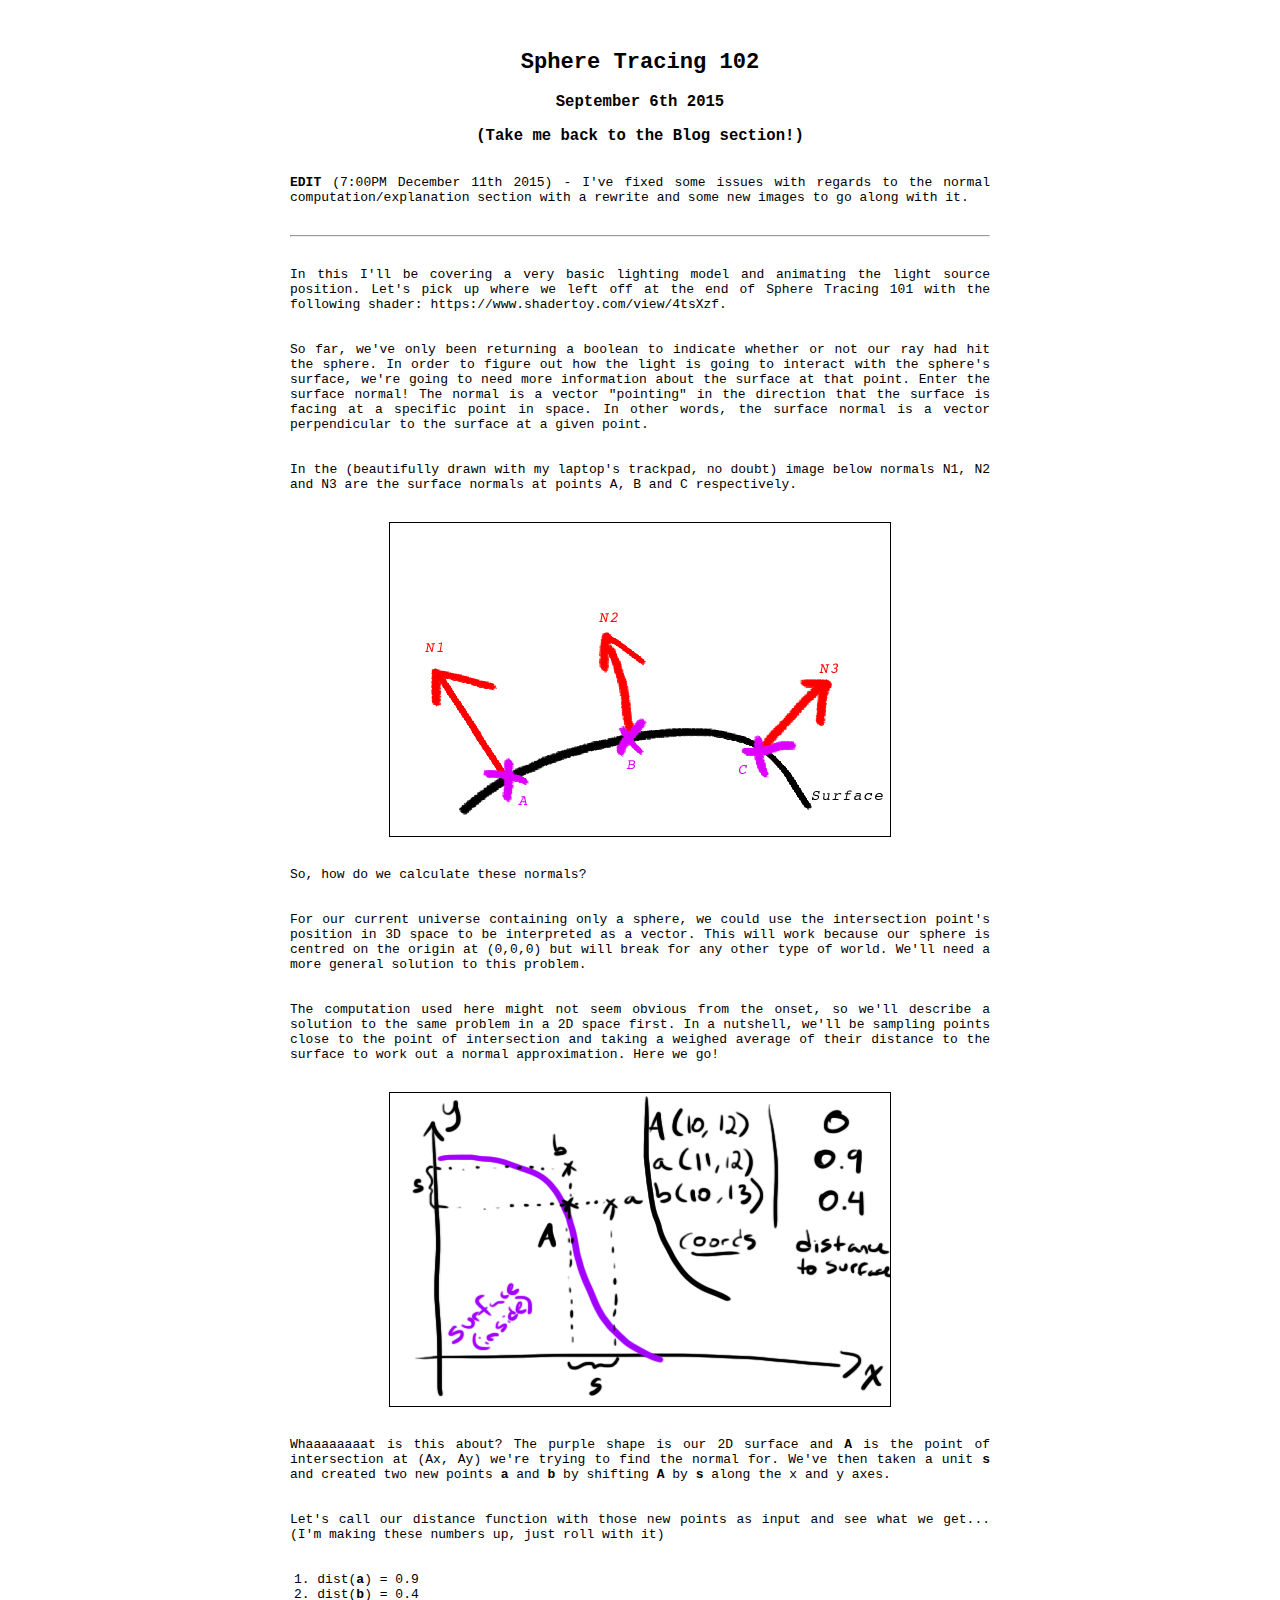
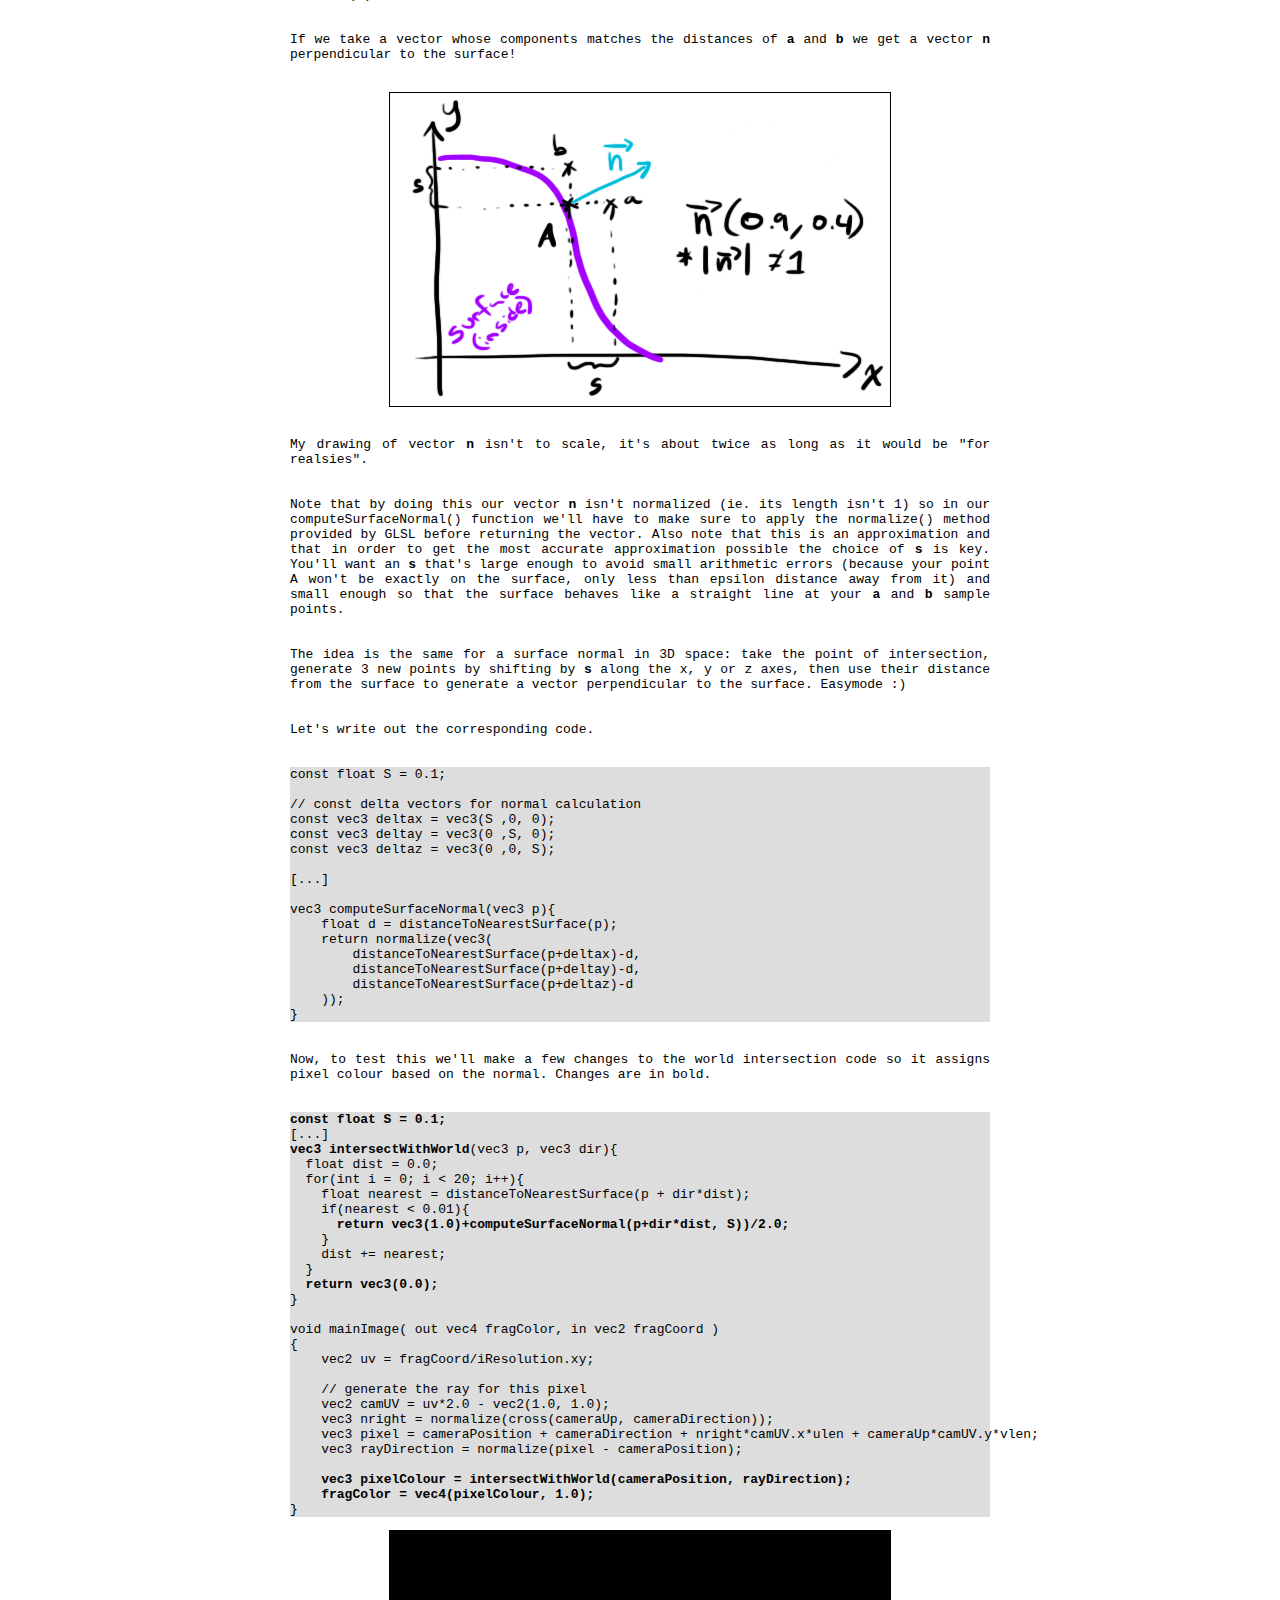
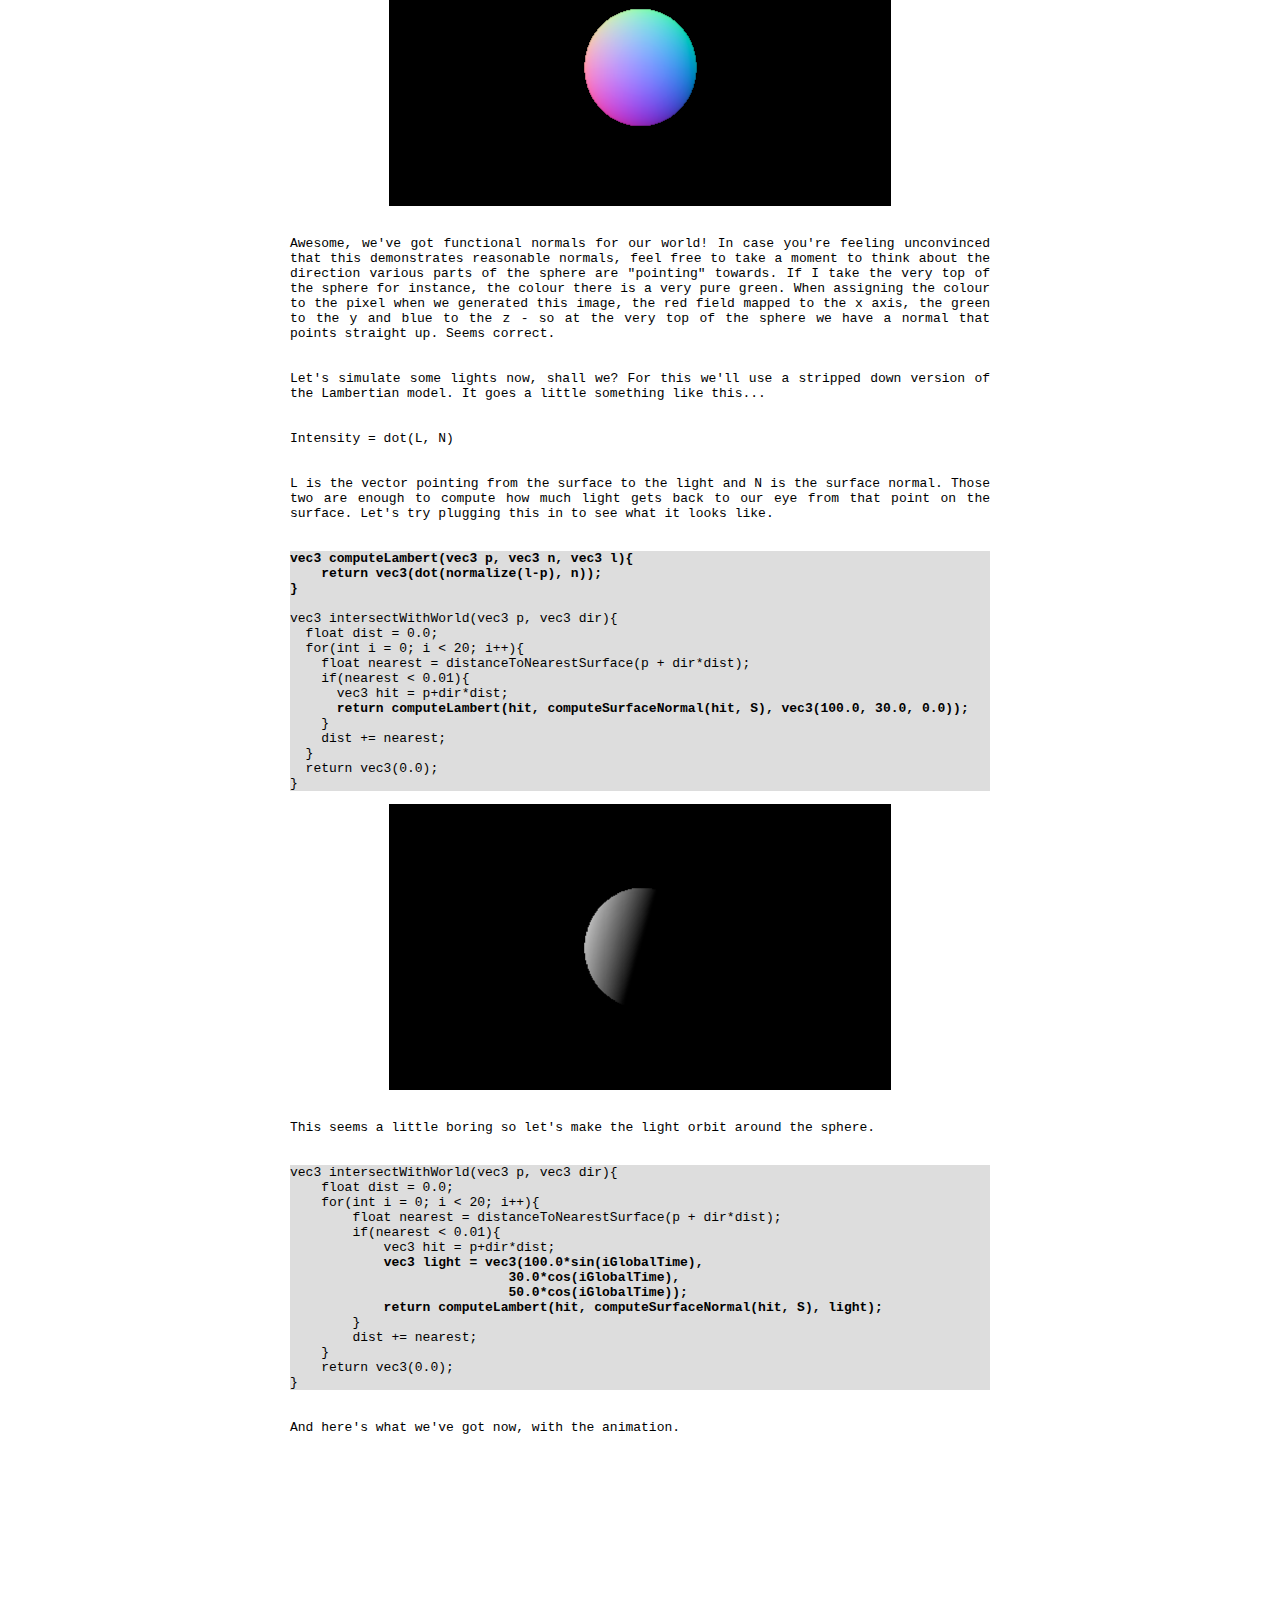
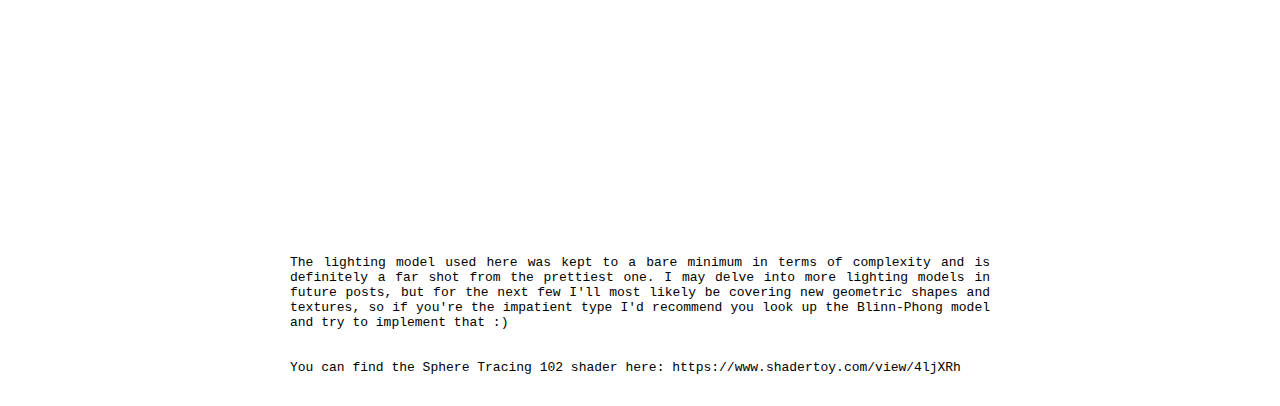
<file: blog/06-09-2015/main.html>
<html>

<head>
<title>f_castel</title>
<meta http-equiv="content-type" content="text/html; charset=UTF-8">
<link rel="stylesheet" href="../../styles.css">
</head>


<body>
<div class="blogContainer">
  <h2>Sphere Tracing 102</h2>
  <h3>September 6th 2015</h3>
  <h3><a href="../../blog.html">(Take me back to the Blog section!)</a></h3>

  <p><b>EDIT</b> (7:00PM December 11th 2015) - I've fixed some issues with regards to the normal computation/explanation section with a rewrite and some new images to go along with it.</p>

  <hr>

  <p>In this I'll be covering a very basic lighting model and animating the light source position. Let's pick up where we left off at the end of Sphere Tracing 101 with the following shader: <a href="https://www.shadertoy.com/view/4tsXzf">https://www.shadertoy.com/view/4tsXzf</a>.</p>

  <p>So far, we've only been returning a boolean to indicate whether or not our ray had hit the sphere. In order to figure out how the light is going to interact with the sphere's surface, we're going to need more information about the surface at that point. Enter the surface normal! The normal is a vector "pointing" in the direction that the surface is facing at a specific point in space. In other words, the surface normal is a vector perpendicular to the surface at a given point.</p>

  <p>In the (beautifully drawn with my laptop's trackpad, no doubt) image below normals N1, N2 and N3 are the surface normals at points A, B and C respectively.</p>

  <img src="normals_doodle.png" class="outlinedImage"/>

  <p>So, how do we calculate these normals?</p>

  <p>For our current universe containing only a sphere, we could use the intersection point's position in 3D space to be interpreted as a vector. This will work because our sphere is centred on the origin at (0,0,0) but will break for any other type of world. We'll need a more general solution to this problem.</p>

  <p>The computation used here might not seem obvious from the onset, so we'll describe a solution to the same problem in a 2D space first. In a nutshell, we'll be sampling points close to the point of intersection and taking a weighed average of their distance to the surface to work out a normal approximation. Here we go!</p>

  <img src="2d_normal.png" class="outlinedImage"/>

  <p>Whaaaaaaaat is this about? The purple shape is our 2D surface and <b>A</b> is the point of intersection at (Ax, Ay) we're trying to find the normal for. We've then taken a unit <b>s</b> and created two new points <b>a</b> and <b>b</b> by shifting <b>A</b> by <b>s</b> along  the x and y axes.</p>

  <p>Let's call our distance function with those new points as input and see what we get... (I'm making these numbers up, just roll with it)</p>
  <ol>
    <li>dist(<b>a</b>) = 0.9</li>
    <li>dist(<b>b</b>) = 0.4</li>
  </ol>

  <p>If we take a vector whose components matches the distances of <b>a</b> and <b>b</b> we get a vector <b>n</b> perpendicular to the surface!</p>

  <img src="2d_normal2.png" class="outlinedImage"/>

  <p>My drawing of vector <b>n</b> isn't to scale, it's about twice as long as it would be "for realsies".</p>

  <p>Note that by doing this our vector <b>n</b> isn't normalized (ie. its length isn't 1) so in our computeSurfaceNormal() function we'll have to make sure to apply the normalize() method provided by GLSL before returning the vector. Also note that this is an approximation and that in order to get the most accurate approximation possible the choice of <b>s</b> is key. You'll want an <b>s</b> that's large enough to avoid small arithmetic errors (because your point A won't be exactly on the surface, only less than epsilon distance away from it) and small enough so that the surface behaves like a straight line at your <b>a</b> and <b>b</b> sample points.</p>

  <p>The idea is the same for a surface normal in 3D space: take the point of intersection, generate 3 new points by shifting by <b>s</b> along the x, y or z axes, then use their distance from the surface to generate a vector perpendicular to the surface. Easymode :)</p>

  <p>Let's write out the corresponding code.</p>

  <pre><code>const float S = 0.1;

// const delta vectors for normal calculation
const vec3 deltax = vec3(S ,0, 0);
const vec3 deltay = vec3(0 ,S, 0);
const vec3 deltaz = vec3(0 ,0, S);

[...]

vec3 computeSurfaceNormal(vec3 p){
    float d = distanceToNearestSurface(p);
    return normalize(vec3(
        distanceToNearestSurface(p+deltax)-d,
        distanceToNearestSurface(p+deltay)-d,
        distanceToNearestSurface(p+deltaz)-d
    ));
}</code></pre>

<p>Now, to test this we'll make a few changes to the world intersection code so it assigns pixel colour based on the normal. Changes are in bold.</p>

<pre><code><b>const float S = 0.1;</b>
[...]
<b>vec3 intersectWithWorld</b>(vec3 p, vec3 dir){
  float dist = 0.0;
  for(int i = 0; i < 20; i++){
    float nearest = distanceToNearestSurface(p + dir*dist);
    if(nearest < 0.01){
      <b>return vec3(1.0)+computeSurfaceNormal(p+dir*dist, S))/2.0;</b>
    }
    dist += nearest;
  }
  <b>return vec3(0.0);</b>
}

void mainImage( out vec4 fragColor, in vec2 fragCoord )
{
    vec2 uv = fragCoord/iResolution.xy;
  
    // generate the ray for this pixel
    vec2 camUV = uv*2.0 - vec2(1.0, 1.0);
    vec3 nright = normalize(cross(cameraUp, cameraDirection));
    vec3 pixel = cameraPosition + cameraDirection + nright*camUV.x*ulen + cameraUp*camUV.y*vlen;
    vec3 rayDirection = normalize(pixel - cameraPosition);
    
    <b>vec3 pixelColour = intersectWithWorld(cameraPosition, rayDirection);
    fragColor = vec4(pixelColour, 1.0);</b>
}</code></pre>
  
  <img src="sphere_normals.png" class="outlinedImage"/>

  <p>Awesome, we've got functional normals for our world! In case you're feeling unconvinced that this demonstrates reasonable normals, feel free to take a moment to think about the direction various parts of the sphere are "pointing" towards. If I take the very top of the sphere for instance, the colour there is a very pure green. When assigning the colour to the pixel when we generated this image, the red field mapped to the x axis, the green to the y and blue to the z - so at the very top of the sphere we have a normal that points straight up. Seems correct.</p>

  <p>Let's simulate some lights now, shall we? For this we'll use a stripped down version of the Lambertian model. It goes a little something like this...</p>
  <p>Intensity = dot(L, N)</p>
  <p>L is the vector pointing from the surface to the light and N is the surface normal. Those two are enough to compute how much light gets back to our eye from that point on the surface. Let's try plugging this in to see what it looks like.</p>

  <pre><code><b>vec3 computeLambert(vec3 p, vec3 n, vec3 l){
    return vec3(dot(normalize(l-p), n));
}</b>

vec3 intersectWithWorld(vec3 p, vec3 dir){
  float dist = 0.0;
  for(int i = 0; i < 20; i++){
    float nearest = distanceToNearestSurface(p + dir*dist);
    if(nearest < 0.01){
      vec3 hit = p+dir*dist;
      <b>return computeLambert(hit, computeSurfaceNormal(hit, S), vec3(100.0, 30.0, 0.0));</b>
    }
    dist += nearest;
  }
  return vec3(0.0);
}</code></pre>

<img src="lambert.png" class="outlinedImage"/>

  <p>This seems a little boring so let's make the light orbit around the sphere.</p>

  <pre><code>vec3 intersectWithWorld(vec3 p, vec3 dir){
    float dist = 0.0;
    for(int i = 0; i < 20; i++){
        float nearest = distanceToNearestSurface(p + dir*dist);
        if(nearest < 0.01){
            vec3 hit = p+dir*dist;
            <b>vec3 light = vec3(100.0*sin(iGlobalTime),
                            30.0*cos(iGlobalTime),
                            50.0*cos(iGlobalTime));
            return computeLambert(hit, computeSurfaceNormal(hit, S), light);</b>
        }
        dist += nearest;
    }
    return vec3(0.0);
}</code></pre>

<p>And here's what we've got now, with the animation.</p>

<iframe width="500" height="360" frameborder="0" src="https://www.shadertoy.com/embed/4ljXRh?gui=true&t=10&paused=false" allowfullscreen></iframe>

<p>The lighting model used here was kept to a bare minimum in terms of complexity and is definitely a far shot from the prettiest one. I may delve into more lighting models in future posts, but for the next few I'll most likely be covering new geometric shapes and textures, so if you're the impatient type I'd recommend you look up the Blinn-Phong model and try to implement that :)</p>

<p>You can find the Sphere Tracing 102 shader here: <a href="https://www.shadertoy.com/view/4ljXRh">https://www.shadertoy.com/view/4ljXRh</a></p>

</div>
</body>

</html>
</file>
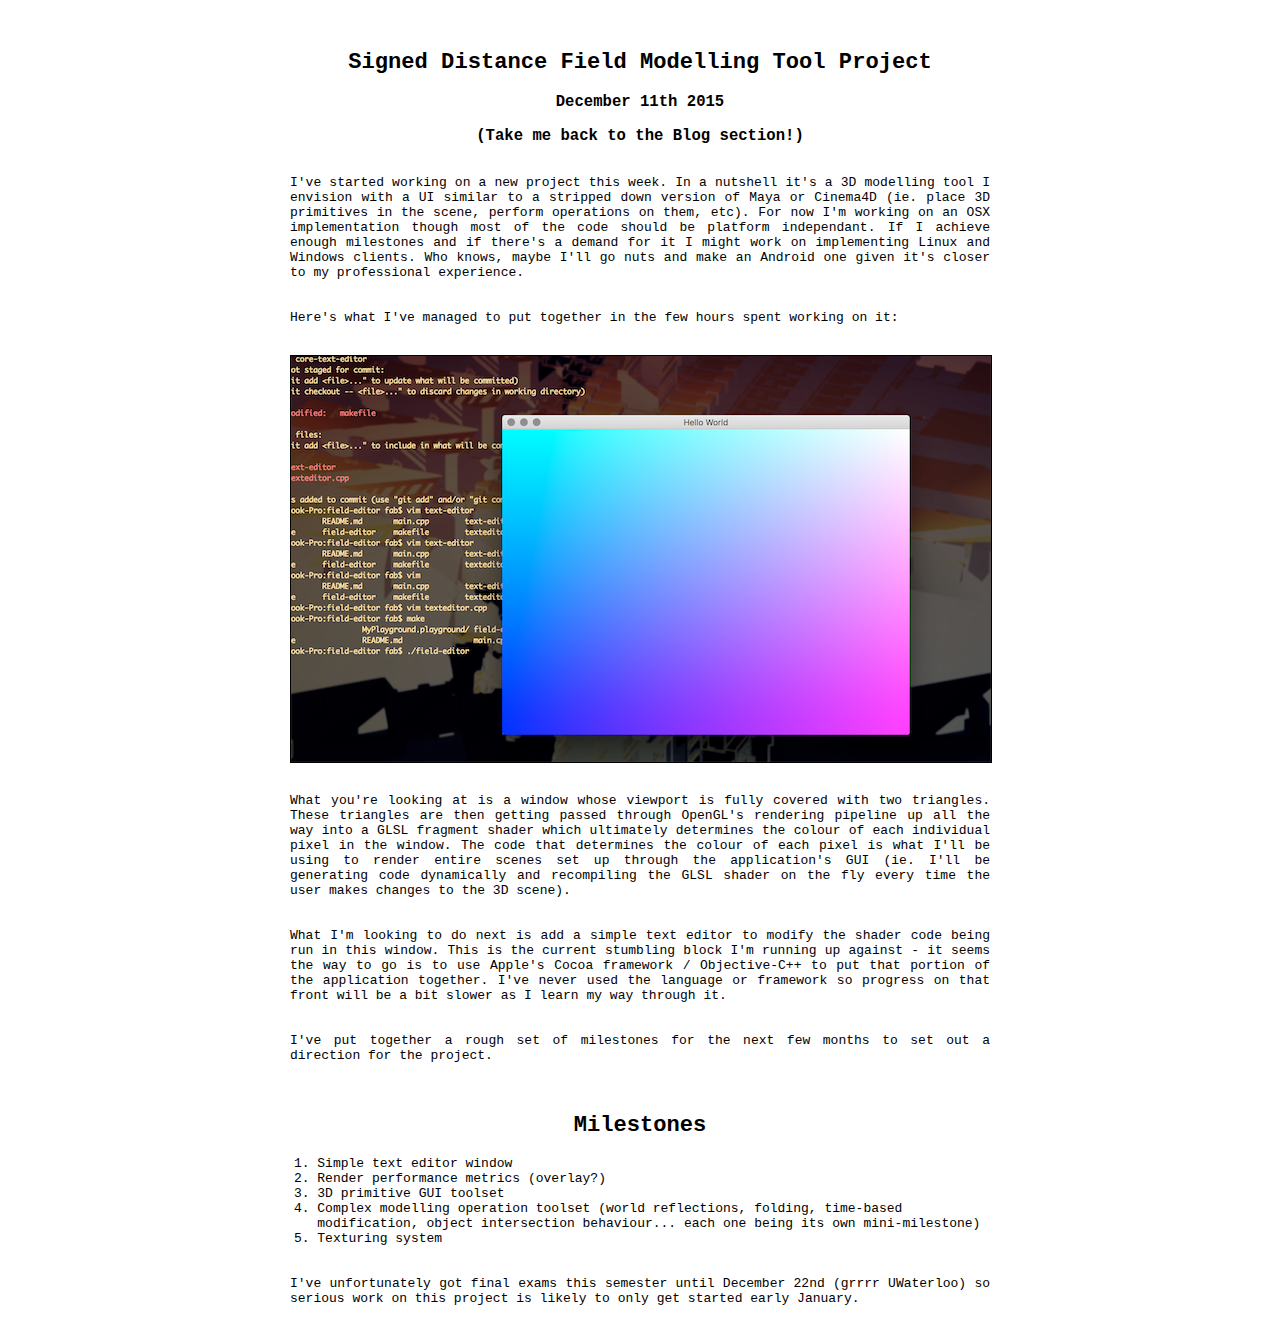
<file: blog/11-12-2015/main.html>
<html>

<head>
<title>f_castel</title>
<meta http-equiv="content-type" content="text/html; charset=UTF-8">
<link rel="stylesheet" href="../../styles.css">
</head>


<body>
<div class="blogContainer">
  <h2>Signed Distance Field Modelling Tool Project</h2>
  <h3>December 11th 2015</h3>
  <h3><a href="../../blog.html">(Take me back to the Blog section!)</a></h3>

  <p>I've started working on a new project this week. In a nutshell it's a 3D modelling tool I envision with a UI similar to a stripped down version of Maya or Cinema4D (ie. place 3D primitives in the scene, perform operations on them, etc). For now I'm working on an OSX implementation though most of the code should be platform independant. If I achieve enough milestones and if there's a demand for it I might work on implementing Linux and Windows clients. Who knows, maybe I'll go nuts and make an Android one given it's closer to my professional experience.</p>

  <p>Here's what I've managed to put together in the few hours spent working on it:</p>

  <img src="field_editor_hello_world.png" class="outlinedImage"/>

  <p>What you're looking at is a window whose viewport is fully covered with two triangles. These triangles are then getting passed through OpenGL's rendering pipeline up all the way into a GLSL fragment shader which ultimately determines the colour of each individual pixel in the window. The code that determines the colour of each pixel is what I'll be using to render entire scenes set up through the application's GUI (ie. I'll be generating code dynamically and recompiling the GLSL shader on the fly every time the user makes changes to the 3D scene).</p>

  <p>What I'm looking to do next is add a simple text editor to modify the shader code being run in this window. This is the current stumbling block I'm running up against - it seems the way to go is to use Apple's Cocoa framework / Objective-C++ to put that portion of the application together. I've never used the language or framework so progress on that front will be a bit slower as I learn my way through it.</p>

  <p>I've put together a rough set of milestones for the next few months to set out a direction for the project.</p>

  <h2>Milestones</h2>
  <ol>
  	<li>Simple text editor window</li>
  	<li>Render performance metrics (overlay?)</li>
  	<li>3D primitive GUI toolset</li>
  	<li>Complex modelling operation toolset (world reflections, folding, time-based modification, object intersection behaviour... each one being its own mini-milestone)</li>
  	<li>Texturing system</li>
  </ol>

  <p>I've unfortunately got final exams this semester until December 22nd (grrrr UWaterloo) so serious work on this project is likely to only get started early January.</p>

</div>
</body>

</html>
</file>
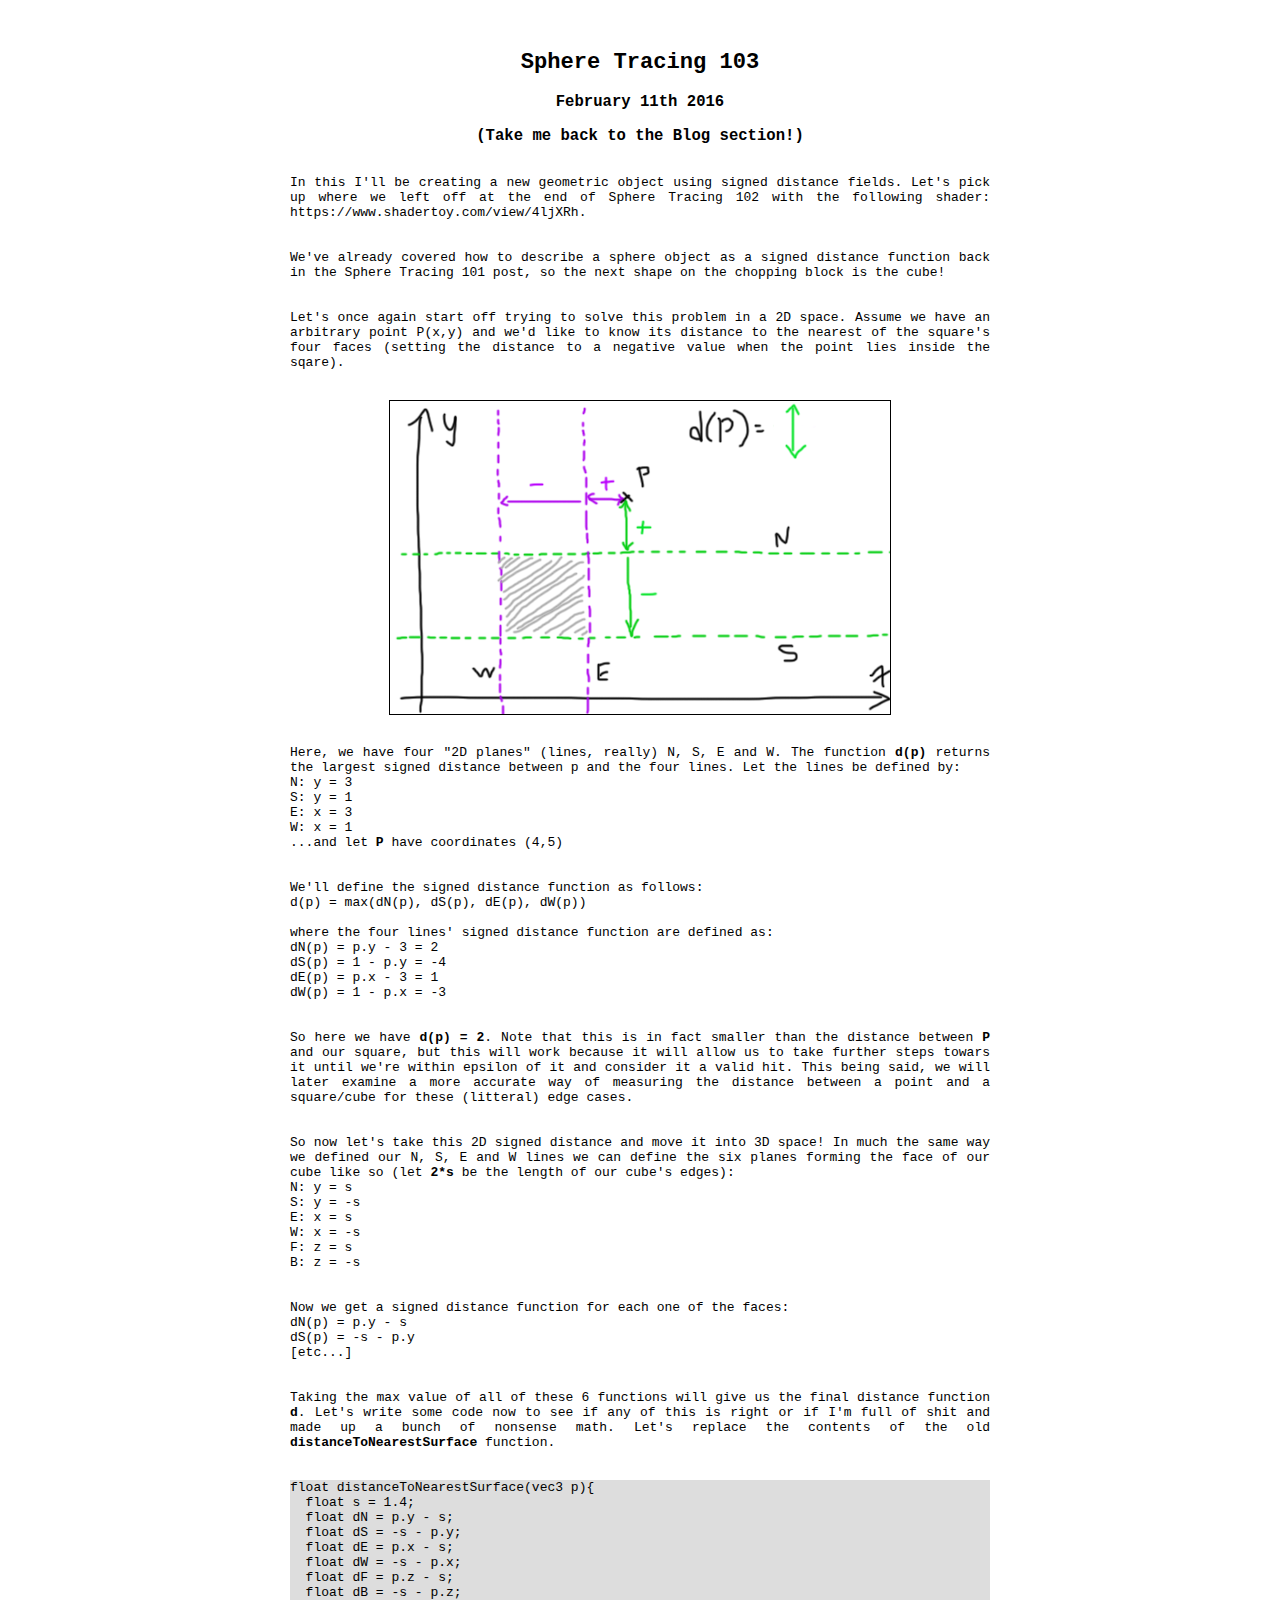
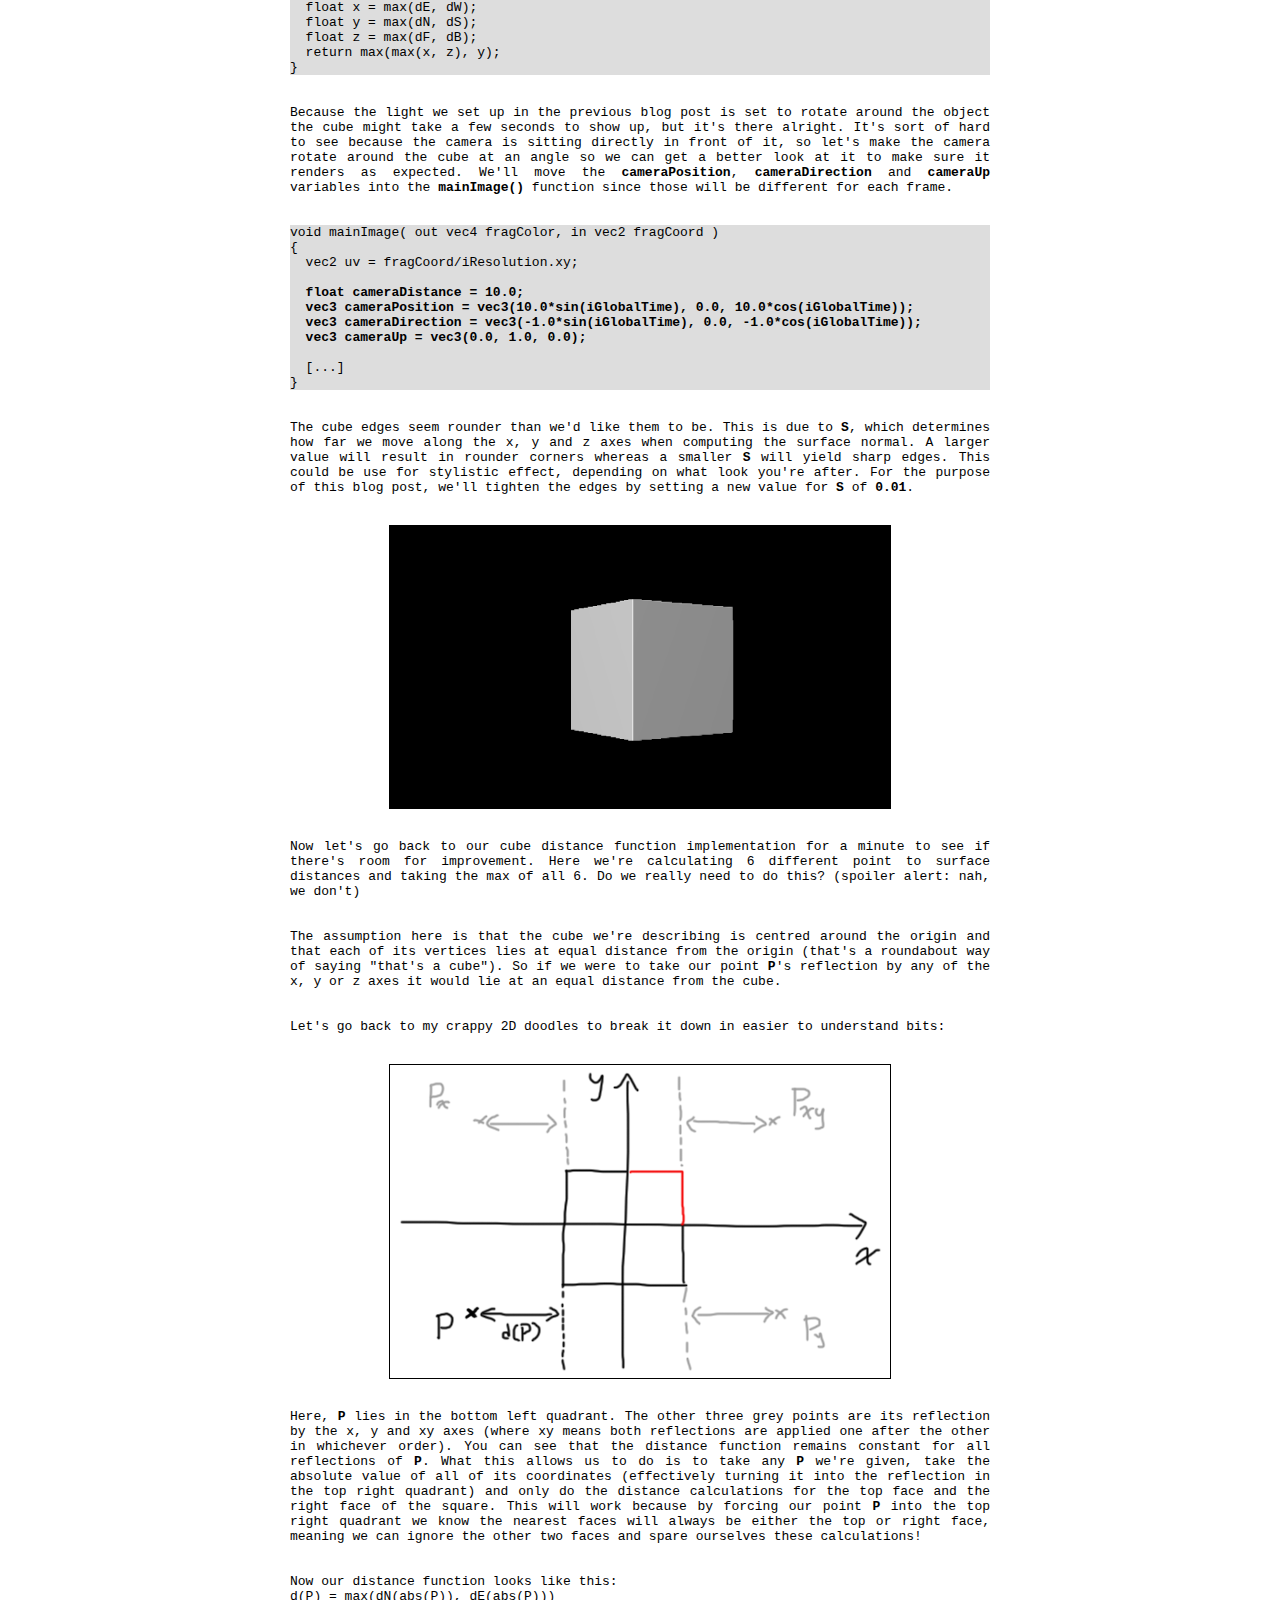
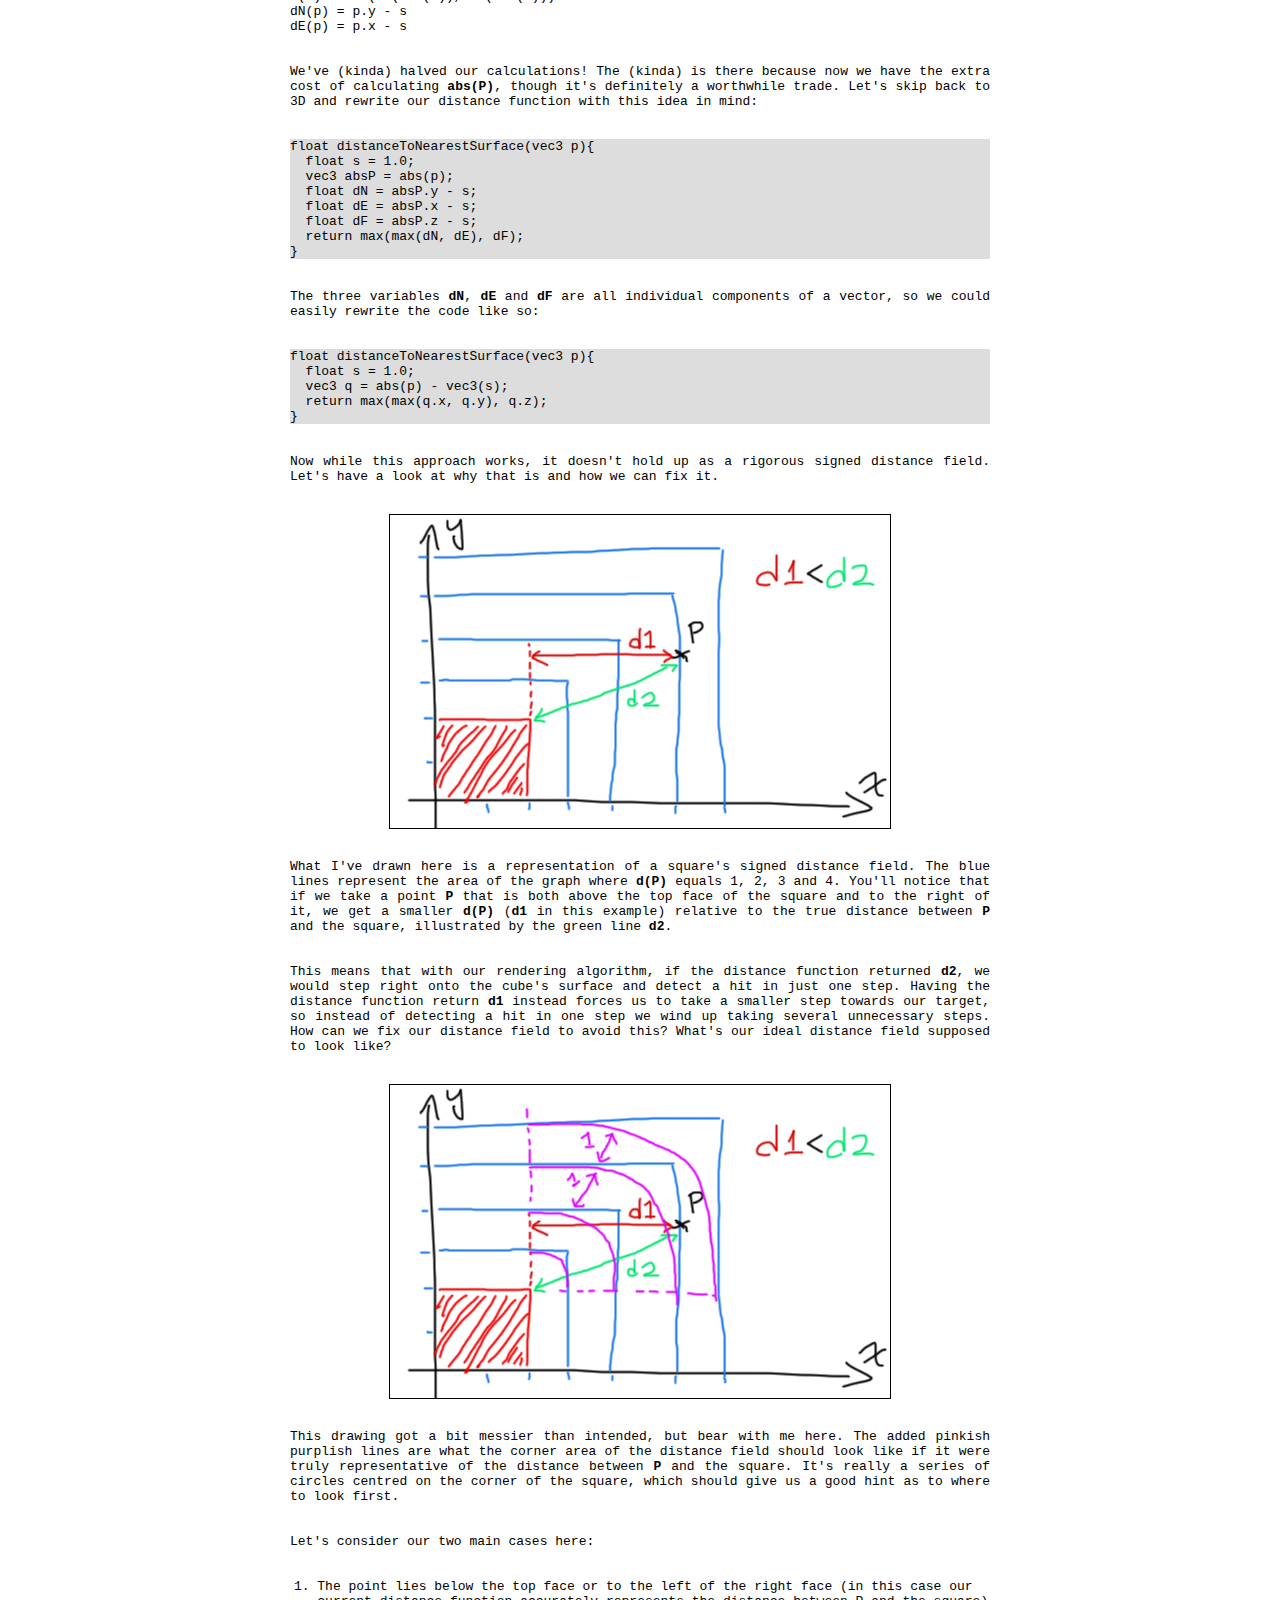
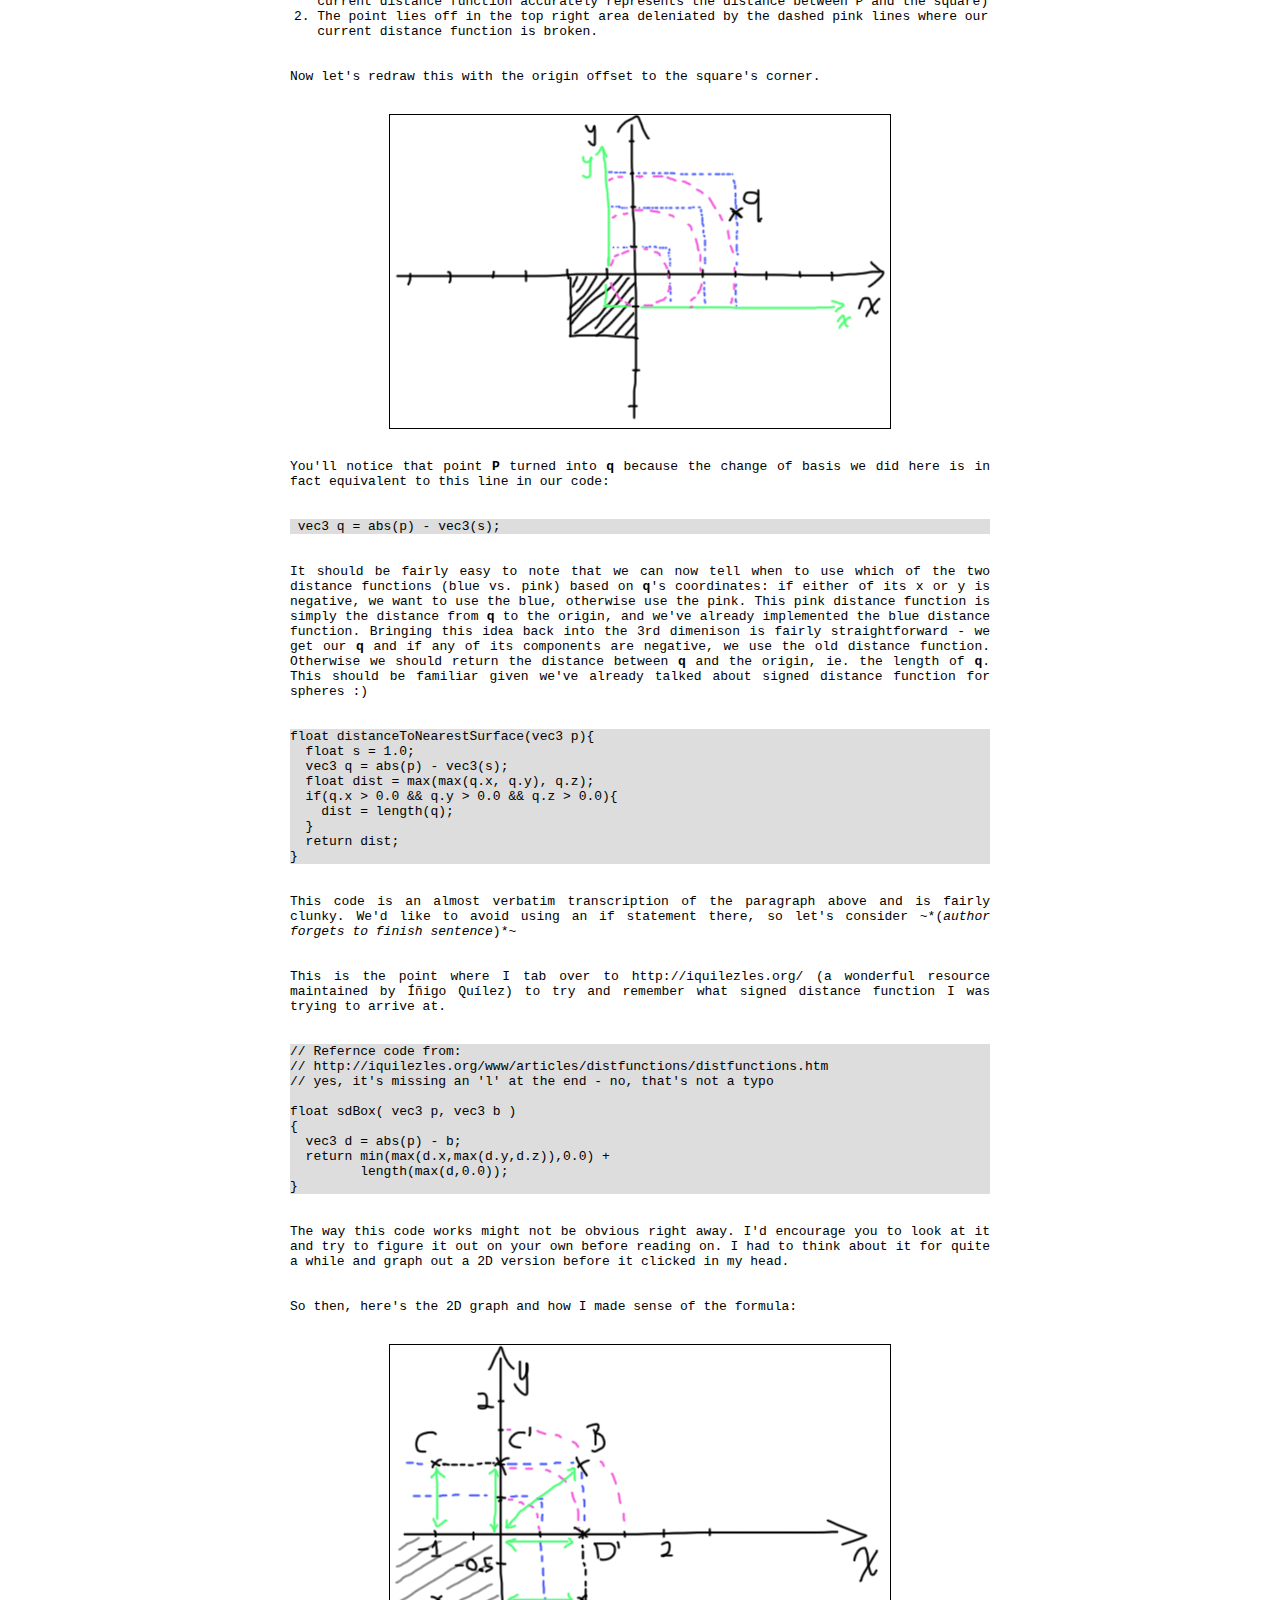
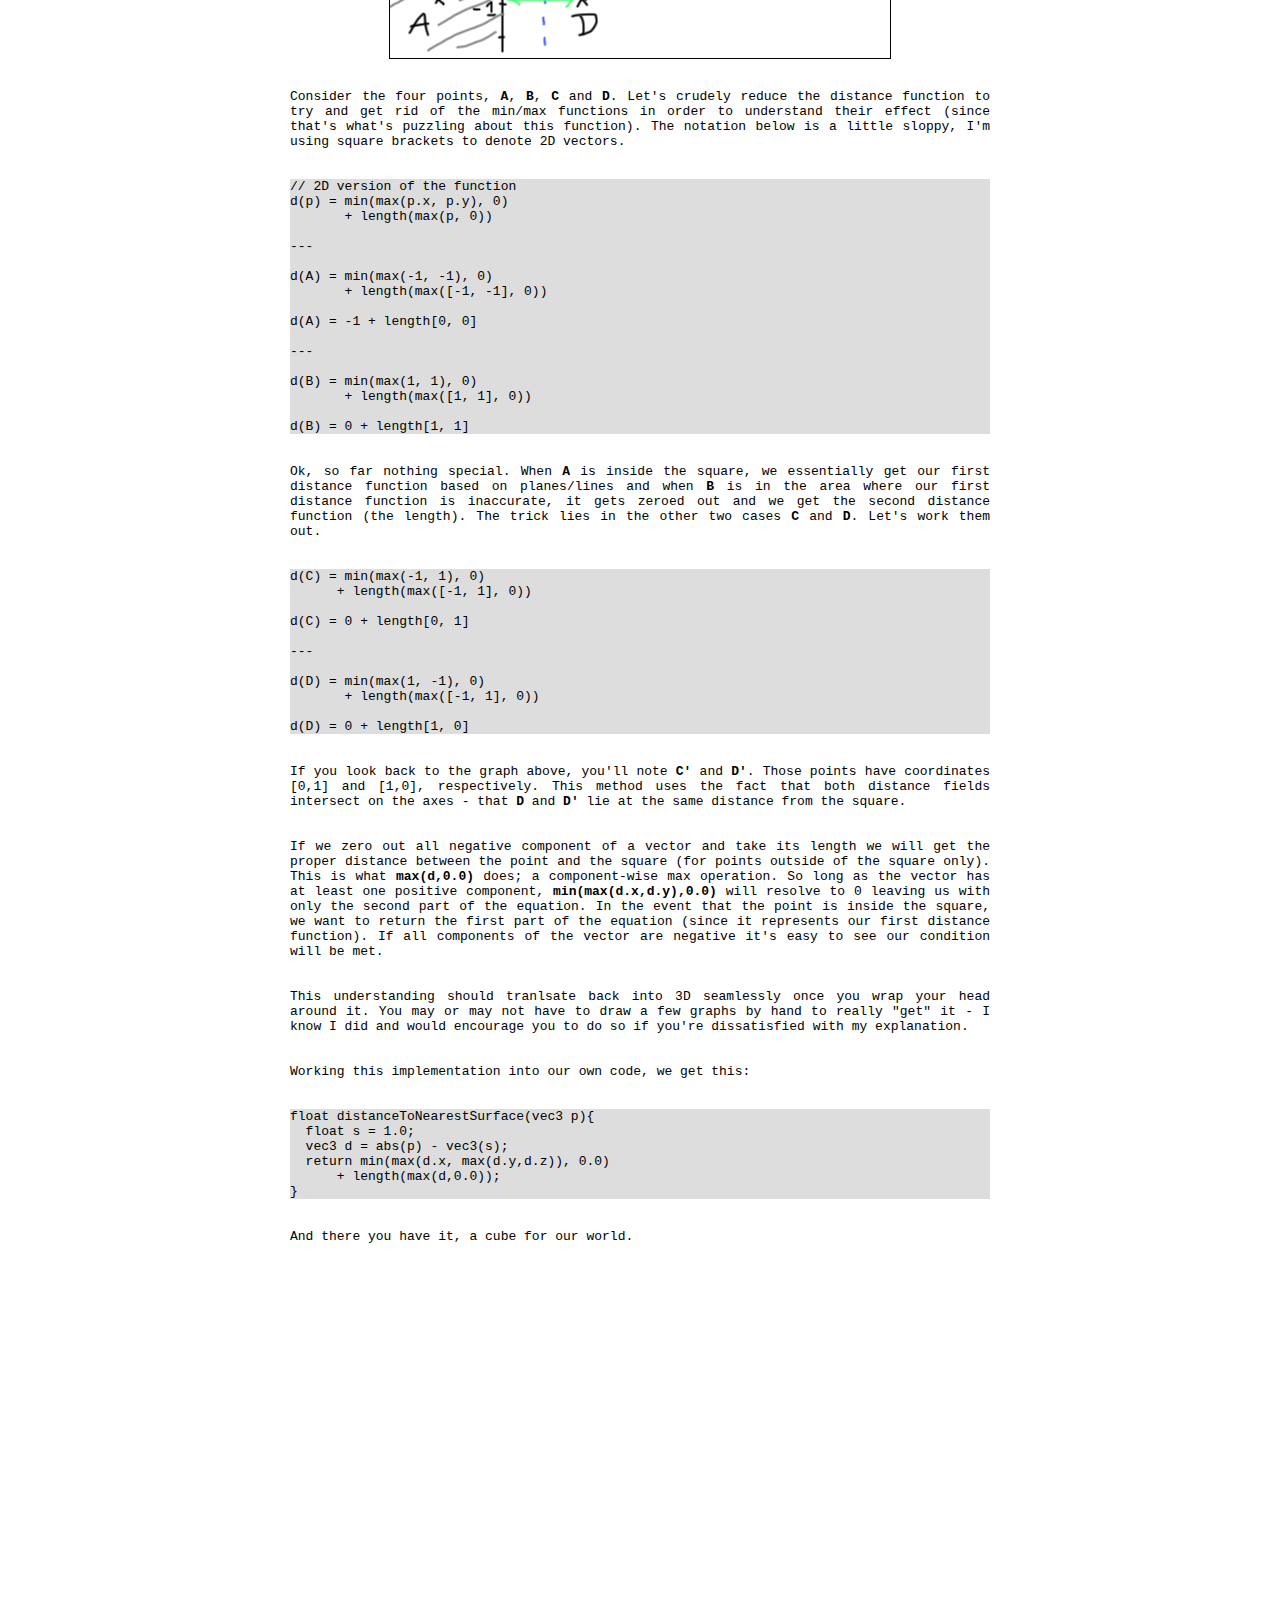
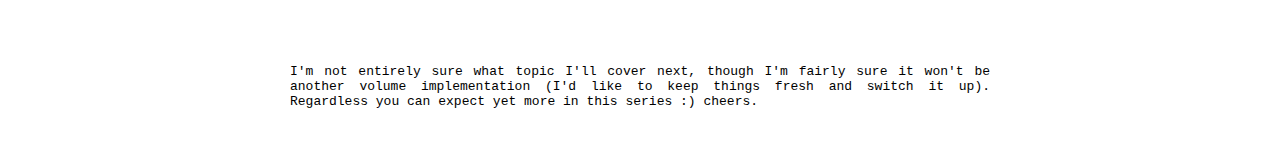
<file: blog/2016-02-11/main.html>
<html>

<head>
<title>f_castel</title>
<meta http-equiv="content-type" content="text/html; charset=UTF-8">
<link rel="stylesheet" href="../../styles.css">
</head>


<body>
<div class="blogContainer">
  <h2>Sphere Tracing 103</h2>
  <h3>February 11th 2016</h3>
  <h3><a href="../../blog.html">(Take me back to the Blog section!)</a></h3>

  <p>In this I'll be creating a new geometric object using signed distance fields. Let's pick up where we left off at the end of Sphere Tracing 102 with the following shader: <a href="https://www.shadertoy.com/view/4ljXRh">https://www.shadertoy.com/view/4ljXRh</a>.</p>

  <p>We've already covered how to describe a sphere object as a signed distance function back in the Sphere Tracing 101 post, so the next shape on the chopping block is the cube!</p>

  <p>Let's once again start off trying to solve this problem in a 2D space. Assume we have an arbitrary point P(x,y) and we'd like to know its distance to the nearest of the square's four faces (setting the distance to a negative value when the point lies inside the sqare).</p>

  <img src="dsquare.png" class="outlinedImage"/>

  <p>Here, we have four "2D planes" (lines, really) N, S, E and W. The function <b>d(p)</b> returns the largest signed distance between p and the four lines. Let the lines be defined by:<code>N: y = 3<br>S: y = 1<br>E: x = 3<br>W: x = 1</code>...and let <b>P</b> have coordinates (4,5)</p>

  <p>We'll define the signed distance function as follows:<code>d(p) = max(dN(p), dS(p), dE(p), dW(p))</code><br>where the four lines' signed distance function are defined as:<code>dN(p) = p.y - 3 = 2<br>dS(p) = 1 - p.y = -4<br>dE(p) = p.x - 3 = 1<br>dW(p) = 1 - p.x = -3</code></p>

  <p>So here we have <b>d(p) = 2</b>. Note that this is in fact smaller than the distance between <b>P</b> and our square, but this will work because it will allow us to take further steps towars it until we're within epsilon of it and consider it a valid hit. This being said, we will later examine a more accurate way of measuring the distance between a point and a square/cube for these (litteral) edge cases.</p>

  <p>So now let's take this 2D signed distance and move it into 3D space! In much the same way we defined our N, S, E and W lines we can define the six planes forming the face of our cube like so (let <b>2*s</b> be the length of our cube's edges):<code>N: y = s<br>S: y = -s<br>E: x = s<br>W: x = -s<br>F: z = s<br>B: z = -s</code></p>

  <p>Now we get a signed distance function for each one of the faces:<code>dN(p) = p.y - s<br>dS(p) = -s - p.y<br>[etc...]</code></p>

  <p>Taking the max value of all of these 6 functions will give us the final distance function <b>d</b>. Let's write some code now to see if any of this is right or if I'm full of shit and made up a bunch of nonsense math. Let's replace the contents of the old <b>distanceToNearestSurface</b> function.</p>

  <pre><code>float distanceToNearestSurface(vec3 p){
  float s = 1.4;
  float dN = p.y - s;
  float dS = -s - p.y;
  float dE = p.x - s;
  float dW = -s - p.x;
  float dF = p.z - s;
  float dB = -s - p.z;
  float x = max(dE, dW);
  float y = max(dN, dS);
  float z = max(dF, dB);
  return max(max(x, z), y);
}</code></pre>

  <p>Because the light we set up in the previous blog post is set to rotate around the object the cube might take a few seconds to show up, but it's there alright. It's sort of hard to see because the camera is sitting directly in front of it, so let's make the camera rotate around the cube at an angle so we can get a better look at it to make sure it renders as expected. We'll move the <b>cameraPosition</b>, <b>cameraDirection</b> and <b>cameraUp</b> variables into the <b>mainImage()</b> function since those will be different for each frame.</p>

  <pre><code>void mainImage( out vec4 fragColor, in vec2 fragCoord )
{
  vec2 uv = fragCoord/iResolution.xy;
  
  <b>float cameraDistance = 10.0;
  vec3 cameraPosition = vec3(10.0*sin(iGlobalTime), 0.0, 10.0*cos(iGlobalTime));
  vec3 cameraDirection = vec3(-1.0*sin(iGlobalTime), 0.0, -1.0*cos(iGlobalTime));
  vec3 cameraUp = vec3(0.0, 1.0, 0.0);</b>

  [...]
}</code></pre>

  <p>The cube edges seem rounder than we'd like them to be. This is due to <b>S</b>, which determines how far we move along the x, y and z axes when computing the surface normal. A larger value will result in rounder corners whereas a smaller <b>S</b> will yield sharp edges. This could be use for stylistic effect, depending on what look you're after. For the purpose of this blog post, we'll tighten the edges by setting a new value for <b>S</b> of <b>0.01</b>.</p>

  <img src="cube01.png" class="outlinedImage" />

  <p>Now let's go back to our cube distance function implementation for a minute to see if there's room for improvement. Here we're calculating 6 different point to surface distances and taking the max of all 6. Do we really need to do this? (spoiler alert: nah, we don't)</p>

  <p>The assumption here is that the cube we're describing is centred around the origin and that each of its vertices lies at equal distance from the origin (that's a roundabout way of saying "that's a cube"). So if we were to take our point <b>P</b>'s reflection by any of the x, y or z axes it would lie at an equal distance from the cube.</p>

  <p>Let's go back to my crappy 2D doodles to break it down in easier to understand bits:</p>

  <img src="reflections.png" class="outlinedImage"/>

  <p>Here, <b>P</b> lies in the bottom left quadrant. The other three grey points are its reflection by the x, y and xy axes (where xy means both reflections are applied one after the other in whichever order). You can see that the distance function remains constant for all reflections of <b>P</b>. What this allows us to do is to take any <b>P</b> we're given, take the absolute value of all of its coordinates (effectively turning it into the reflection in the top right quadrant) and only do the distance calculations for the top face and the right face of the square. This will work because by forcing our point <b>P</b> into the top right quadrant we know the nearest faces will always be either the top or right face, meaning we can ignore the other two faces and spare ourselves these calculations!</p>

  <p>Now our distance function looks like this:<code>d(P) = max(dN(abs(P)), dE(abs(P)))<br>dN(p) = p.y - s<br>dE(p) = p.x - s</code>

  <p>We've (kinda) halved our calculations! The (kinda) is there because now we have the extra cost of calculating <b>abs(P)</b>, though it's definitely a worthwhile trade. Let's skip back to 3D and rewrite our distance function with this idea in mind:</p>

  <pre><code>float distanceToNearestSurface(vec3 p){
  float s = 1.0;
  vec3 absP = abs(p);
  float dN = absP.y - s;
  float dE = absP.x - s;
  float dF = absP.z - s;
  return max(max(dN, dE), dF);
}</code></pre>

  <p>The three variables <b>dN</b>, <b>dE</b> and <b>dF</b> are all individual components of a vector, so we could easily rewrite the code like so:</p>

<pre><code>float distanceToNearestSurface(vec3 p){
  float s = 1.0;
  vec3 q = abs(p) - vec3(s);
  return max(max(q.x, q.y), q.z);
}</code></pre>

  <p>Now while this approach works, it doesn't hold up as a rigorous signed distance field. Let's have a look at why that is and how we can fix it.</p>

  <img src="method1problem.png" class="outlinedImage"/>

  <p>What I've drawn here is a representation of a square's signed distance field. The blue lines represent the area of the graph where <b>d(P)</b> equals 1, 2, 3 and 4. You'll notice that if we take a point <b>P</b> that is both above the top face of the square and to the right of it, we get a smaller <b>d(P)</b> (<b>d1</b> in this example) relative to the true distance between <b>P</b> and the square, illustrated by the green line <b>d2</b>.</p>

  <p>This means that with our rendering algorithm, if the distance function returned <b>d2</b>, we would step right onto the cube's surface and detect a hit in just one step. Having the distance function return <b>d1</b> instead forces us to take a smaller step towards our target, so instead of detecting a hit in one step we wind up taking several unnecessary steps. How can we fix our distance field to avoid this? What's our ideal distance field supposed to look like?</p>

  <img src="method1problem2.png" class="outlinedImage"/>

  <p>This drawing got a bit messier than intended, but bear with me here. The added pinkish purplish lines are what the corner area of the distance field should look like if it were truly representative of the distance between <b>P</b> and the square. It's really a series of circles centred on the corner of the square, which should give us a good hint as to where to look first.</p>

  <p>Let's consider our two main cases here:</p>
  <ol><li>The point lies below the top face or to the left of the right face (in this case our current distance function accurately represents the distance between P and the square)</li><li>The point lies off in the top right area deleniated by the dashed pink lines where our current distance function is broken.</li></ol>

  <p>Now let's redraw this with the origin offset to the square's corner.</p>

  <img src="method1problem3.png" class="outlinedImage"/>

  <p>You'll notice that point <b>P</b> turned into <b>q</b> because the change of basis we did here is in fact equivalent to this line in our code:</p>

  <pre><code> vec3 q = abs(p) - vec3(s);</code></pre>

  <p>It should be fairly easy to note that we can now tell when to use which of the two distance functions (blue vs. pink) based on <b>q</b>'s coordinates: if either of its x or y is negative, we want to use the blue, otherwise use the pink. This pink distance function is simply the distance from <b>q</b> to the origin, and we've already implemented the blue distance function. Bringing this idea back into the 3rd dimenison is fairly straightforward - we get our <b>q</b> and if any of its components are negative, we use the old distance function. Otherwise we should return the distance between <b>q</b> and the origin, ie. the length of <b>q</b>. This should be familiar given we've already talked about signed distance function for spheres :)</p>

  <pre><code>float distanceToNearestSurface(vec3 p){
  float s = 1.0;
  vec3 q = abs(p) - vec3(s);
  float dist = max(max(q.x, q.y), q.z);
  if(q.x > 0.0 && q.y > 0.0 && q.z > 0.0){
    dist = length(q);
  }
  return dist;
}</code></pre>

  <p>This code is an almost verbatim transcription of the paragraph above and is fairly clunky. We'd like to avoid using an if statement there, so let's consider ~*(<i>author forgets to finish sentence</i>)*~</p>

  <p>This is the point where I tab over to <a href="http://iquilezles.org/www/articles/distfunctions/distfunctions.htm">http://iquilezles.org/</a> (a wonderful resource maintained by Íñigo Quílez) to try and remember what signed distance function I was trying to arrive at.</p>


  <pre><code>// Refernce code from:
// http://iquilezles.org/www/articles/distfunctions/distfunctions.htm
// yes, it's missing an 'l' at the end - no, that's not a typo

float sdBox( vec3 p, vec3 b )
{
  vec3 d = abs(p) - b;
  return min(max(d.x,max(d.y,d.z)),0.0) +
         length(max(d,0.0));
}</code></pre>

  <p>The way this code works might not be obvious right away. I'd encourage you to look at it and try to figure it out on your own before reading on. I had to think about it for quite a while and graph out a 2D version before it clicked in my head.</p>

  <p>So then, here's the 2D graph and how I made sense of the formula:</p>

  <img src="sdfcombination.png" class="outlinedImage"/>

  <p>Consider the four points, <b>A</b>, <b>B</b>, <b>C</b> and <b>D</b>. Let's crudely reduce the distance function to try and get rid of the min/max functions in order to understand their effect (since that's what's puzzling about this function). The notation below is a little sloppy, I'm using square brackets to denote 2D vectors.</p>

<pre><code>// 2D version of the function
d(p) = min(max(p.x, p.y), 0)
       + length(max(p, 0))

---

d(A) = min(max(-1, -1), 0)
       + length(max([-1, -1], 0))

d(A) = -1 + length[0, 0]

---

d(B) = min(max(1, 1), 0)
       + length(max([1, 1], 0))

d(B) = 0 + length[1, 1]</code></pre>
  
  <p>Ok, so far nothing special. When <b>A</b> is inside the square, we essentially get our first distance function based on planes/lines and when <b>B</b> is in the area where our first distance function is inaccurate, it gets zeroed out and we get the second distance function (the length). The trick lies in the other two cases <b>C</b> and <b>D</b>. Let's work them out.</p>

<pre><code>d(C) = min(max(-1, 1), 0)
      + length(max([-1, 1], 0))

d(C) = 0 + length[0, 1]

---

d(D) = min(max(1, -1), 0)
       + length(max([-1, 1], 0))

d(D) = 0 + length[1, 0]</code></pre>

  <p>If you look back to the graph above, you'll note <b>C'</b> and <b>D'</b>. Those points have coordinates [0,1] and [1,0], respectively. This method uses the fact that both distance fields intersect on the axes - that <b>D</b> and <b>D'</b> lie at the same distance from the square.</p>

  <p>If we zero out all negative component of a vector and take its length we will get the proper distance between the point and the square (for points outside of the square only). This is what <b>max(d,0.0)</b> does; a component-wise max operation. So long as the vector has at least one positive component, <b>min(max(d.x,d.y),0.0)</b> will resolve to 0 leaving us with only the second part of the equation. In the event that the point is inside the square, we want to return the first part of the equation (since it represents our first distance function). If all components of the vector are negative it's easy to see our condition will be met.</p>

  <p>This understanding should tranlsate back into 3D seamlessly once you wrap your head around it. You may or may not have to draw a few graphs by hand to really "get" it - I know I did and would encourage you to do so if you're dissatisfied with my explanation.</p>

<p>Working this implementation into our own code, we get this:</p>

<pre><code>float distanceToNearestSurface(vec3 p){
  float s = 1.0;
  vec3 d = abs(p) - vec3(s);
  return min(max(d.x, max(d.y,d.z)), 0.0)
      + length(max(d,0.0));
}</code></pre>

  <p>And there you have it, a cube for our world.</p>

  <iframe width="640" height="360" frameborder="0" src="https://www.shadertoy.com/embed/4dG3RK?gui=true&t=10&paused=true&muted=false" allowfullscreen></iframe>

  <p>I'm not entirely sure what topic I'll cover next, though I'm fairly sure it won't be another volume implementation (I'd like to keep things fresh and switch it up). Regardless you can expect yet more in this series :) cheers.</p>


</div>
</body>

</html>
</file>
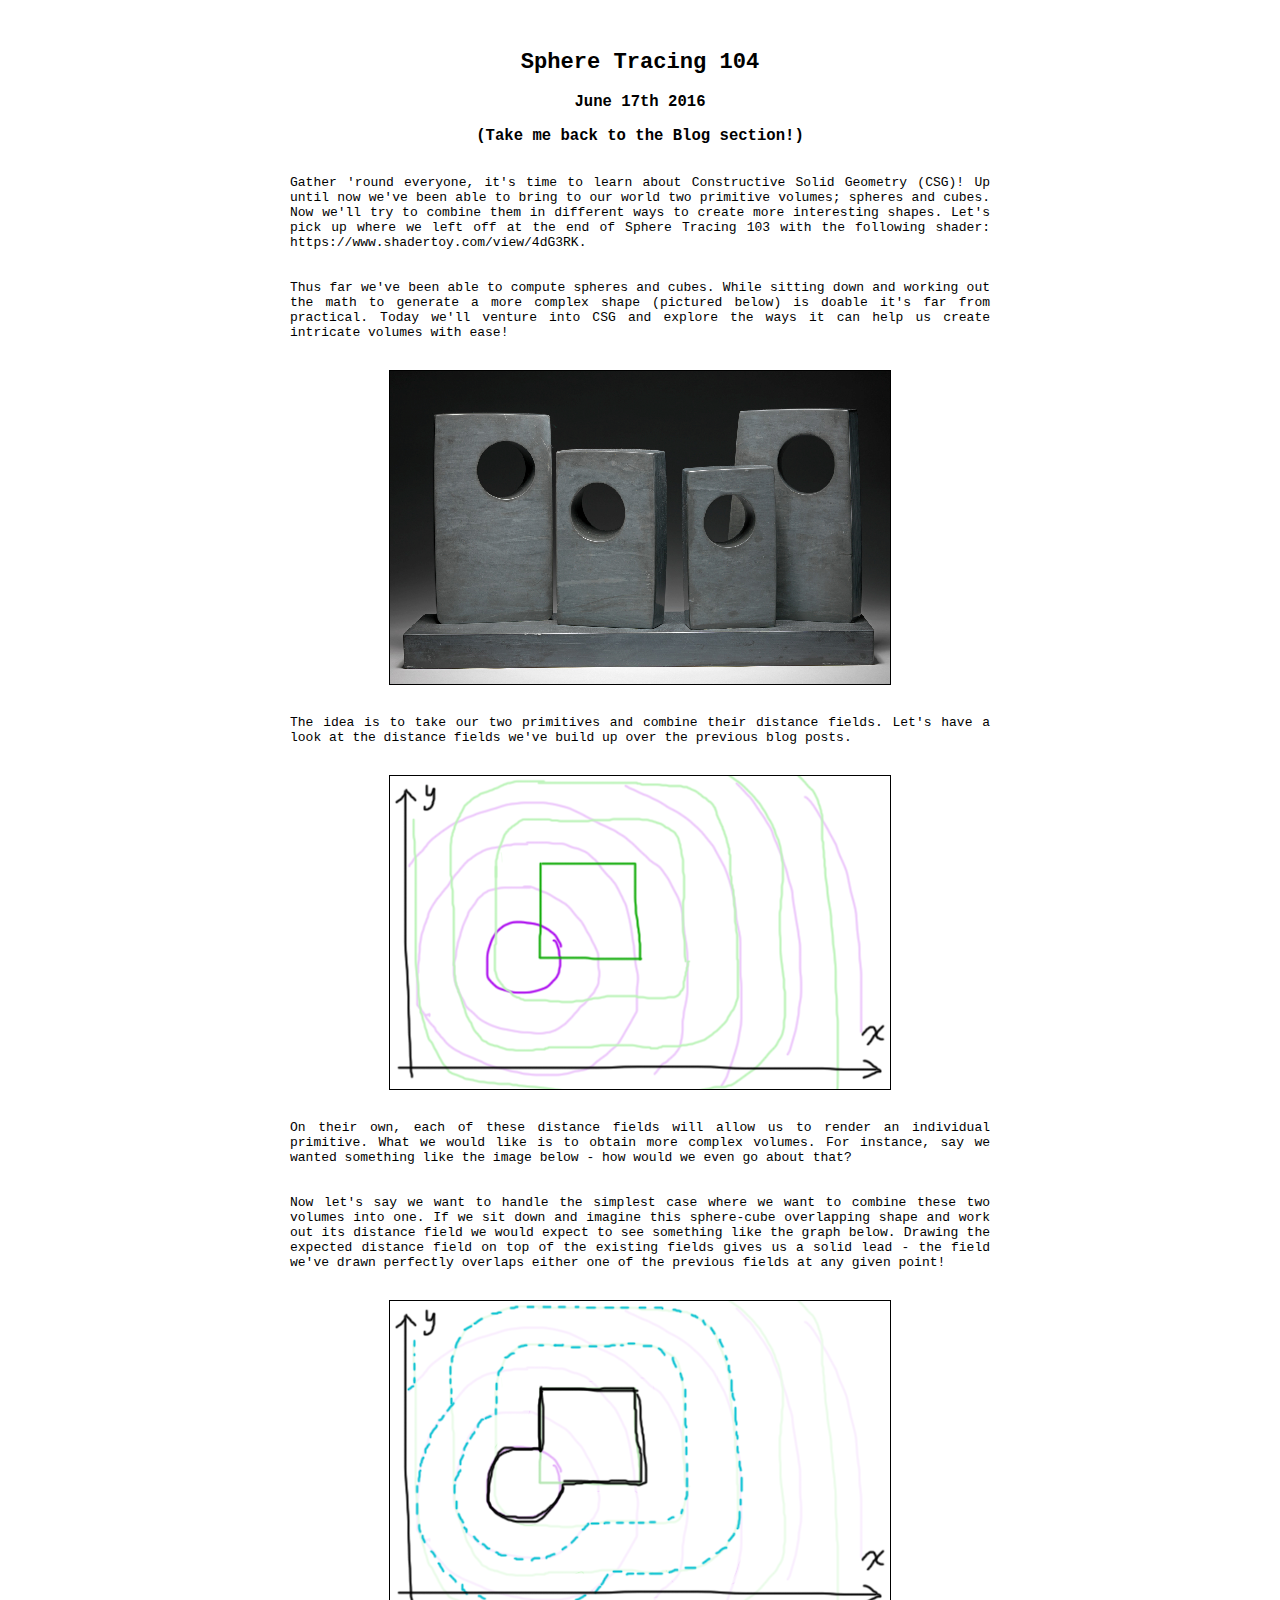
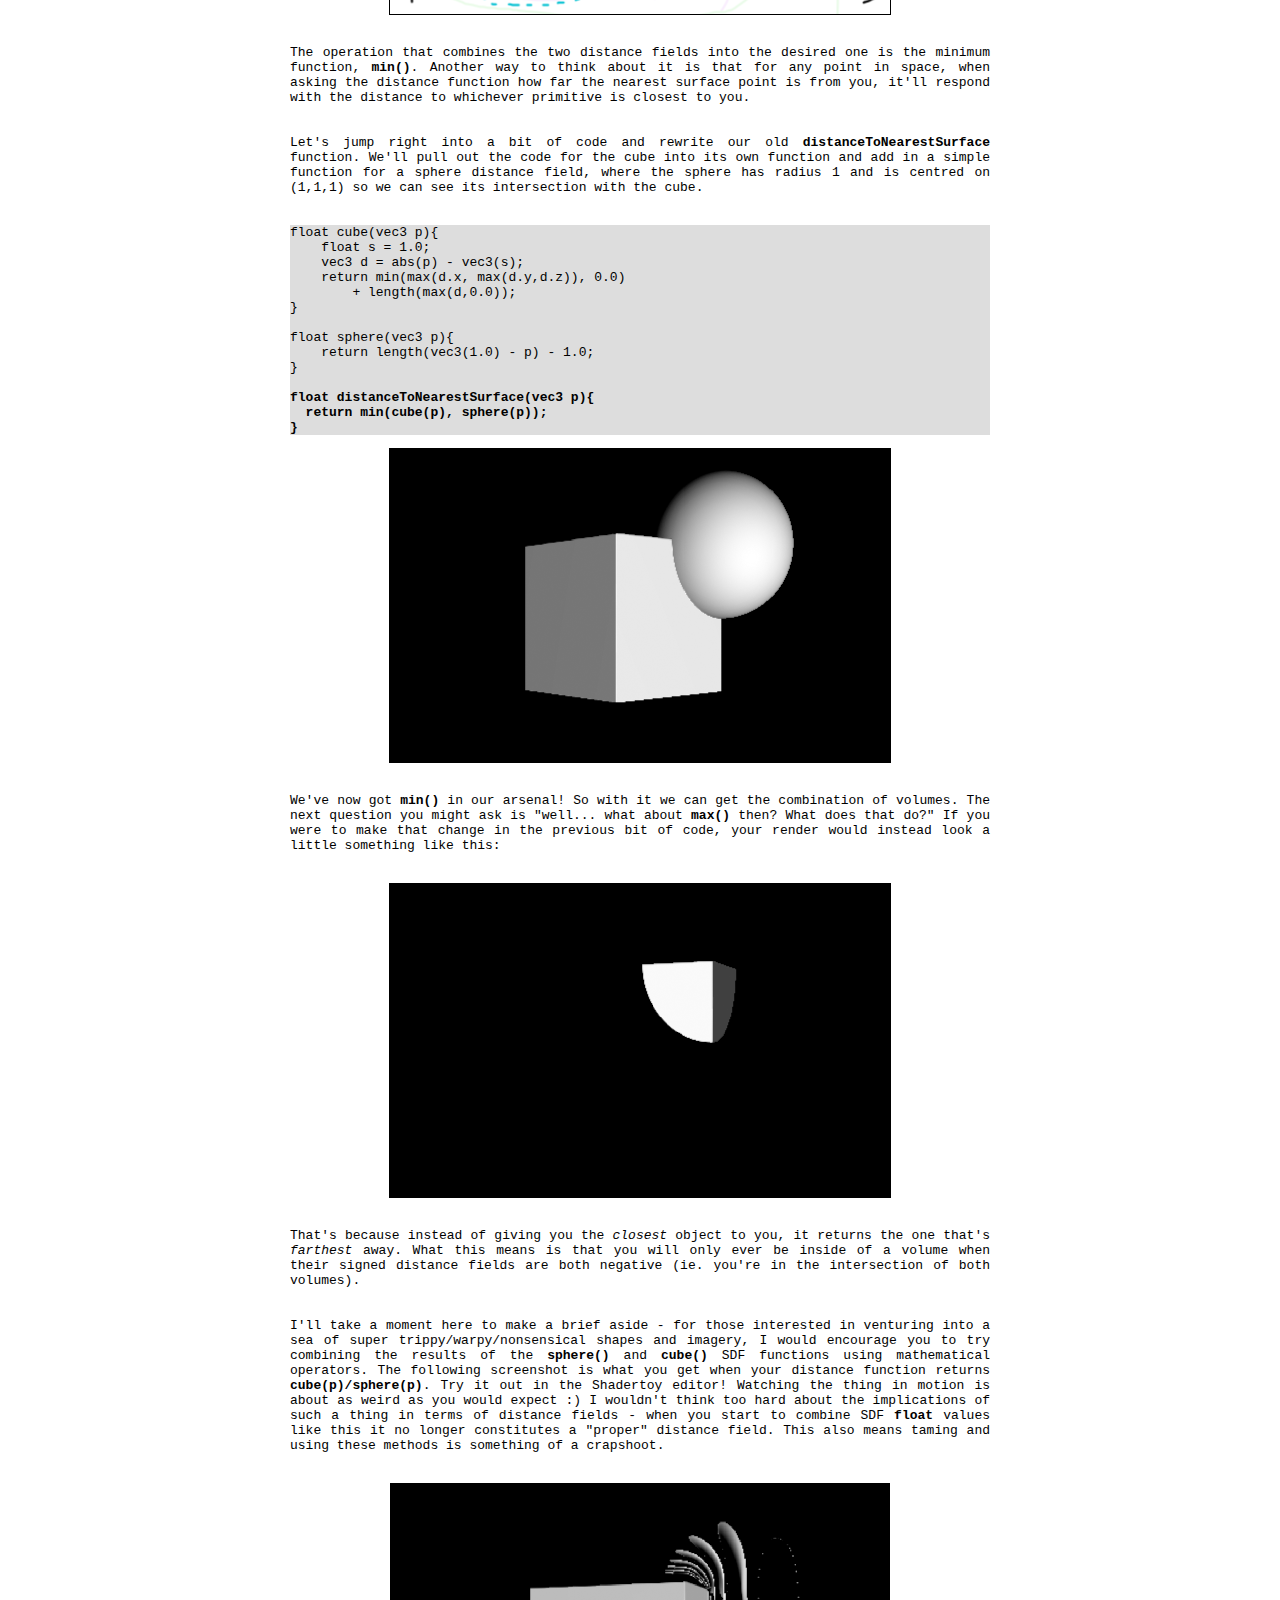
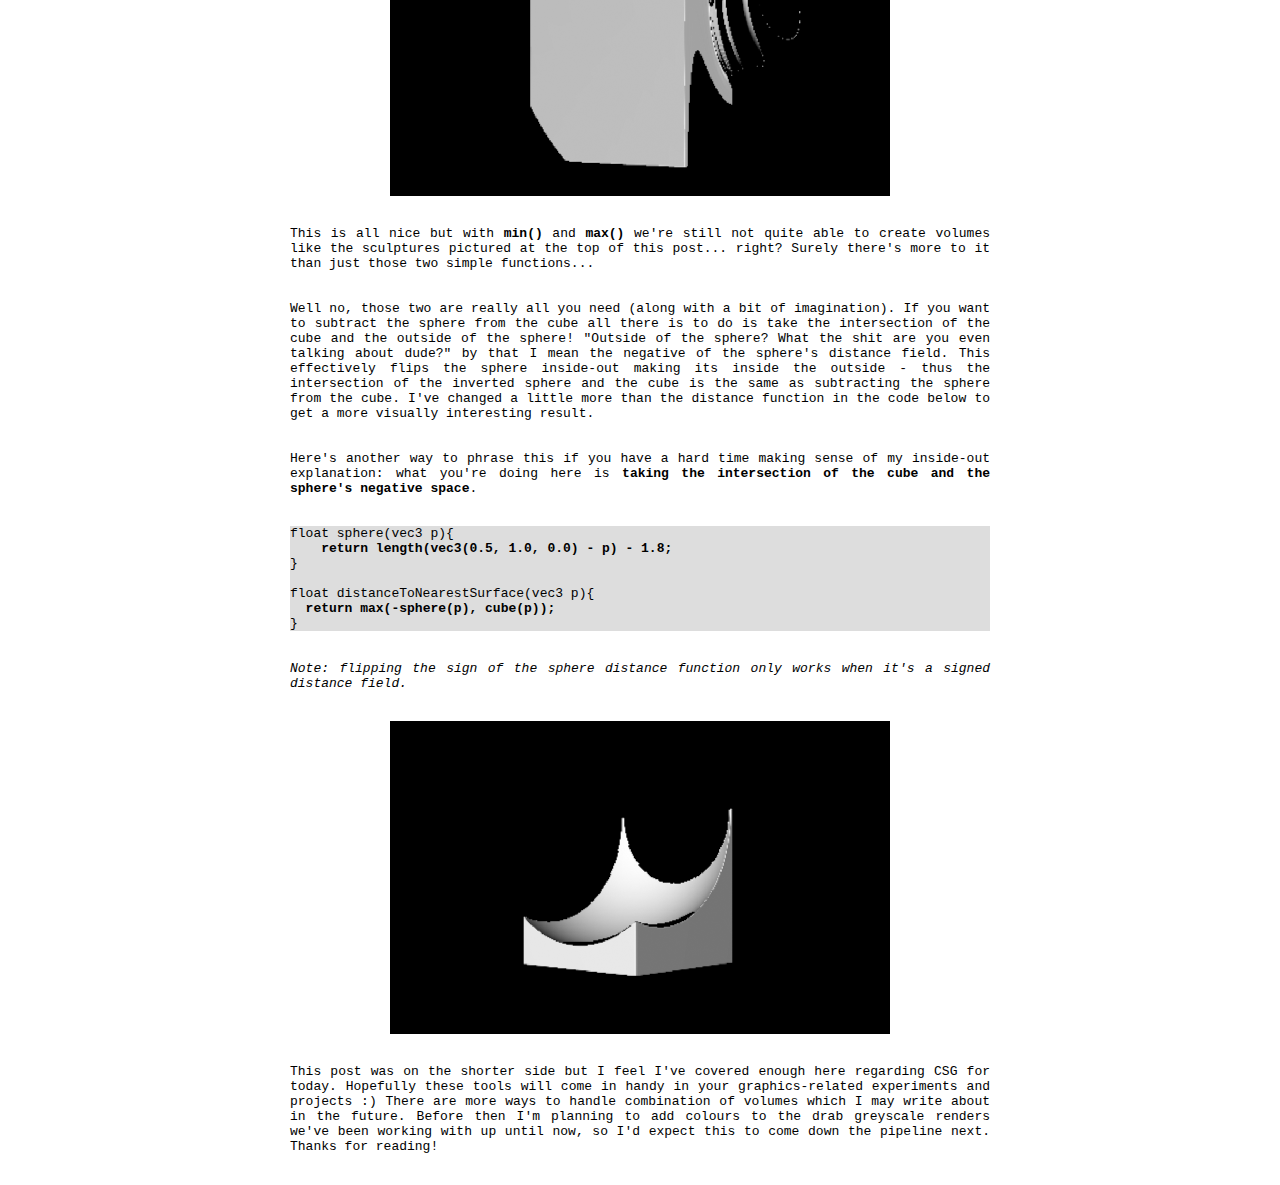
<file: blog/2016-06-17/main.html>
<html>

<head>
<title>f_castel</title>
<meta http-equiv="content-type" content="text/html; charset=UTF-8">
<link rel="stylesheet" href="../../styles.css">
</head>


<body>
<div class="blogContainer">
  <h2>Sphere Tracing 104</h2>
  <h3>June 17th 2016</h3>
  <h3><a href="../../blog.html">(Take me back to the Blog section!)</a></h3>

  <p>Gather 'round everyone, it's time to learn about Constructive Solid Geometry (CSG)! Up until now we've been able to bring to our world two primitive volumes; spheres and cubes. Now we'll try to combine them in different ways to create more interesting shapes. Let's pick up where we left off at the end of Sphere Tracing 103 with the following shader: <a href="https://www.shadertoy.com/view/4dG3RK">https://www.shadertoy.com/view/4dG3RK</a>.</p>

  <p>Thus far we've been able to compute spheres and cubes. While sitting down and working out the math to generate a more complex shape (pictured below) is doable it's far from practical. Today we'll venture into CSG and explore the ways it can help us create intricate volumes with ease!</p>

  <img src="sculpture.png" class="outlinedImage"/>

  <p>The idea is to take our two primitives and combine their distance fields. Let's have a look at the distance fields we've build up over the previous blog posts.</p>

  <img src="dual-sdf.png" class="outlinedImage"/>

  <p>On their own, each of these distance fields will allow us to render an individual primitive. What we would like is to obtain more complex volumes. For instance, say we wanted something like the image below - how would we even go about that?</p>

  <p>Now let's say we want to handle the simplest case where we want to combine these two volumes into one. If we sit down and imagine this sphere-cube overlapping shape and work out its distance field we would expect to see something like the graph below. Drawing the expected distance field on top of the existing fields gives us a solid lead - the field we've drawn perfectly overlaps either one of the previous fields at any given point!</p>

  <img src="min-sdf.png" class="outlinedImage"/>

  <p>The operation that combines the two distance fields into the desired one is the minimum function, <b>min()</b>. Another way to think about it is that for any point in space, when asking the distance function how far the nearest surface point is from you, it'll respond with the distance to whichever primitive is closest to you.</p>

  <p>Let's jump right into a bit of code and rewrite our old <b>distanceToNearestSurface</b> function. We'll pull out the code for the cube into its own function and add in a simple function for a sphere distance field, where the sphere has radius 1 and is centred on (1,1,1) so we can see its intersection with the cube.</p>

  <pre><code>float cube(vec3 p){
    float s = 1.0;
    vec3 d = abs(p) - vec3(s);
    return min(max(d.x, max(d.y,d.z)), 0.0)
        + length(max(d,0.0));
}

float sphere(vec3 p){
    return length(vec3(1.0) - p) - 1.0;
}

<b>float distanceToNearestSurface(vec3 p){
  return min(cube(p), sphere(p));
}</b></code></pre>

<img src="min-render.png" class="outlinedImage"/>

<p>We've now got <b>min()</b> in our arsenal! So with it we can get the combination of volumes. The next question you might ask is "well... what about <b>max()</b> then? What does that do?" If you were to make that change in the previous bit of code, your render would instead look a little something like this:</p>

<img src="max-render.png" class="outlinedImage"/>

<p>That's because instead of giving you the <i>closest</i> object to you, it returns the one that's <i>farthest</i> away. What this means is that you will only ever be inside of a volume when their signed distance fields are both negative (ie. you're in the intersection of both volumes).</p>

<p>I'll take a moment here to make a brief aside - for those interested in venturing into a sea of super trippy/warpy/nonsensical shapes and imagery, I would encourage you to try combining the results of the <b>sphere()</b> and <b>cube()</b> SDF functions using mathematical operators. The following screenshot is what you get when your distance function returns <b>cube(p)/sphere(p)</b>. Try it out in the Shadertoy editor! Watching the thing in motion is about as weird as you would expect :) I wouldn't think too hard about the implications of such a thing in terms of distance fields - when you start to combine SDF <b>float</b> values like this it no longer constitutes a "proper" distance field. This also means taming and using these methods is something of a crapshoot.</p>

<img src="warpy.png" class="ountlinedImage"/>

<p>This is all nice but with <b>min()</b> and <b>max()</b> we're still not quite able to create volumes like the sculptures pictured at the top of this post... right? Surely there's more to it than just those two simple functions...</p>

<p>Well no, those two are really all you need (along with a bit of imagination). If you want to subtract the sphere from the cube all there is to do is take the intersection of the cube and the outside of the sphere! "Outside of the sphere? What the shit are you even talking about dude?" by that I mean the negative of the sphere's distance field. This effectively flips the sphere inside-out making its inside the outside - thus the intersection of the inverted sphere and the cube is the same as subtracting the sphere from the cube. I've changed a little more than the distance function in the code below to get a more visually interesting result.</p>

<p>Here's another way to phrase this if you have a hard time making sense of my inside-out explanation: what you're doing here is <b>taking the intersection of the cube and the sphere's negative space</b>.</p>

<pre><code>float sphere(vec3 p){
    <b>return length(vec3(0.5, 1.0, 0.0) - p) - 1.8;</b>
}

float distanceToNearestSurface(vec3 p){
  <b>return max(-sphere(p), cube(p));</b>
}</code></pre>

<p><i>Note: flipping the sign of the sphere distance function only works when it's a signed distance field.</i></p>

<img src="sub.png" class="ountlinedImage"/>

<p>This post was on the shorter side but I feel I've covered enough here regarding CSG for today. Hopefully these tools will come in handy in your graphics-related experiments and projects :) There are more ways to handle combination of volumes which I may write about in the future. Before then I'm planning to add colours to the drab greyscale renders we've been working with up until now, so I'd expect this to come down the pipeline next. Thanks for reading!</p>

</div>
</body>

</html>
</file>
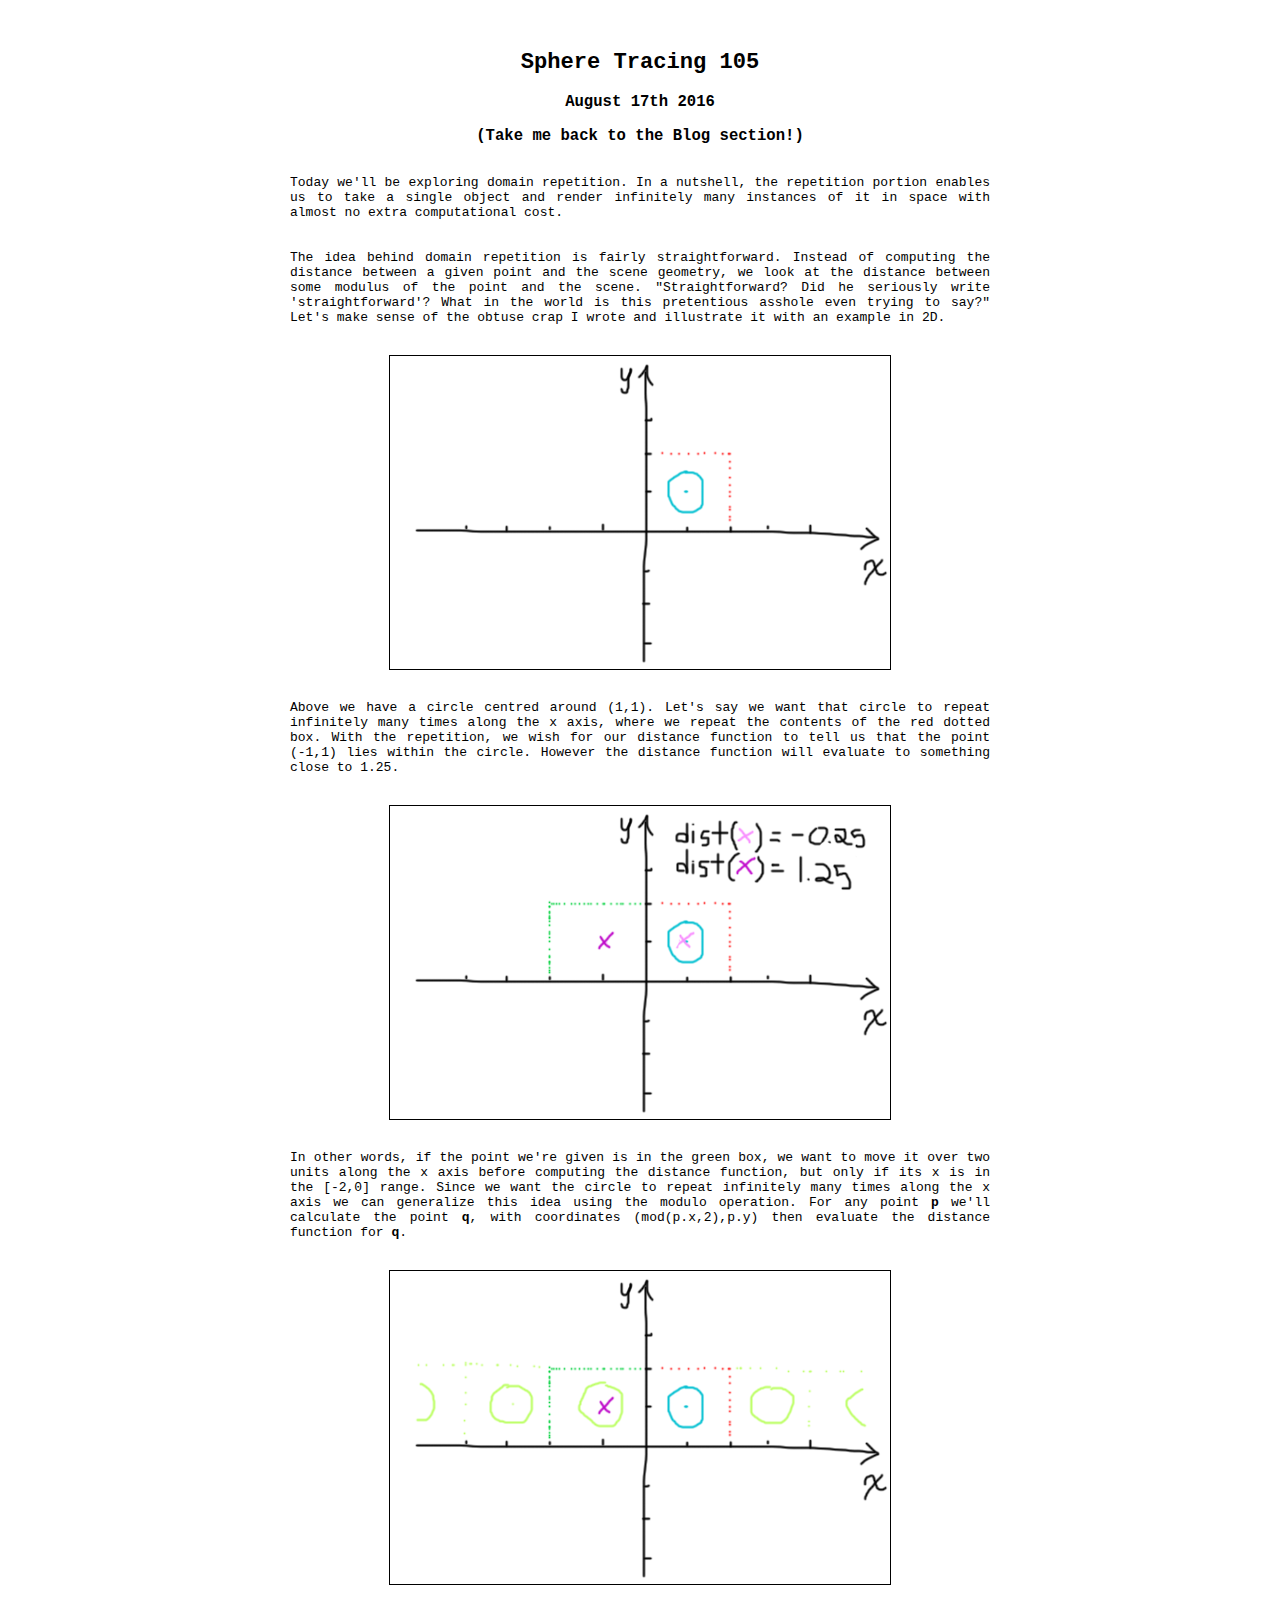
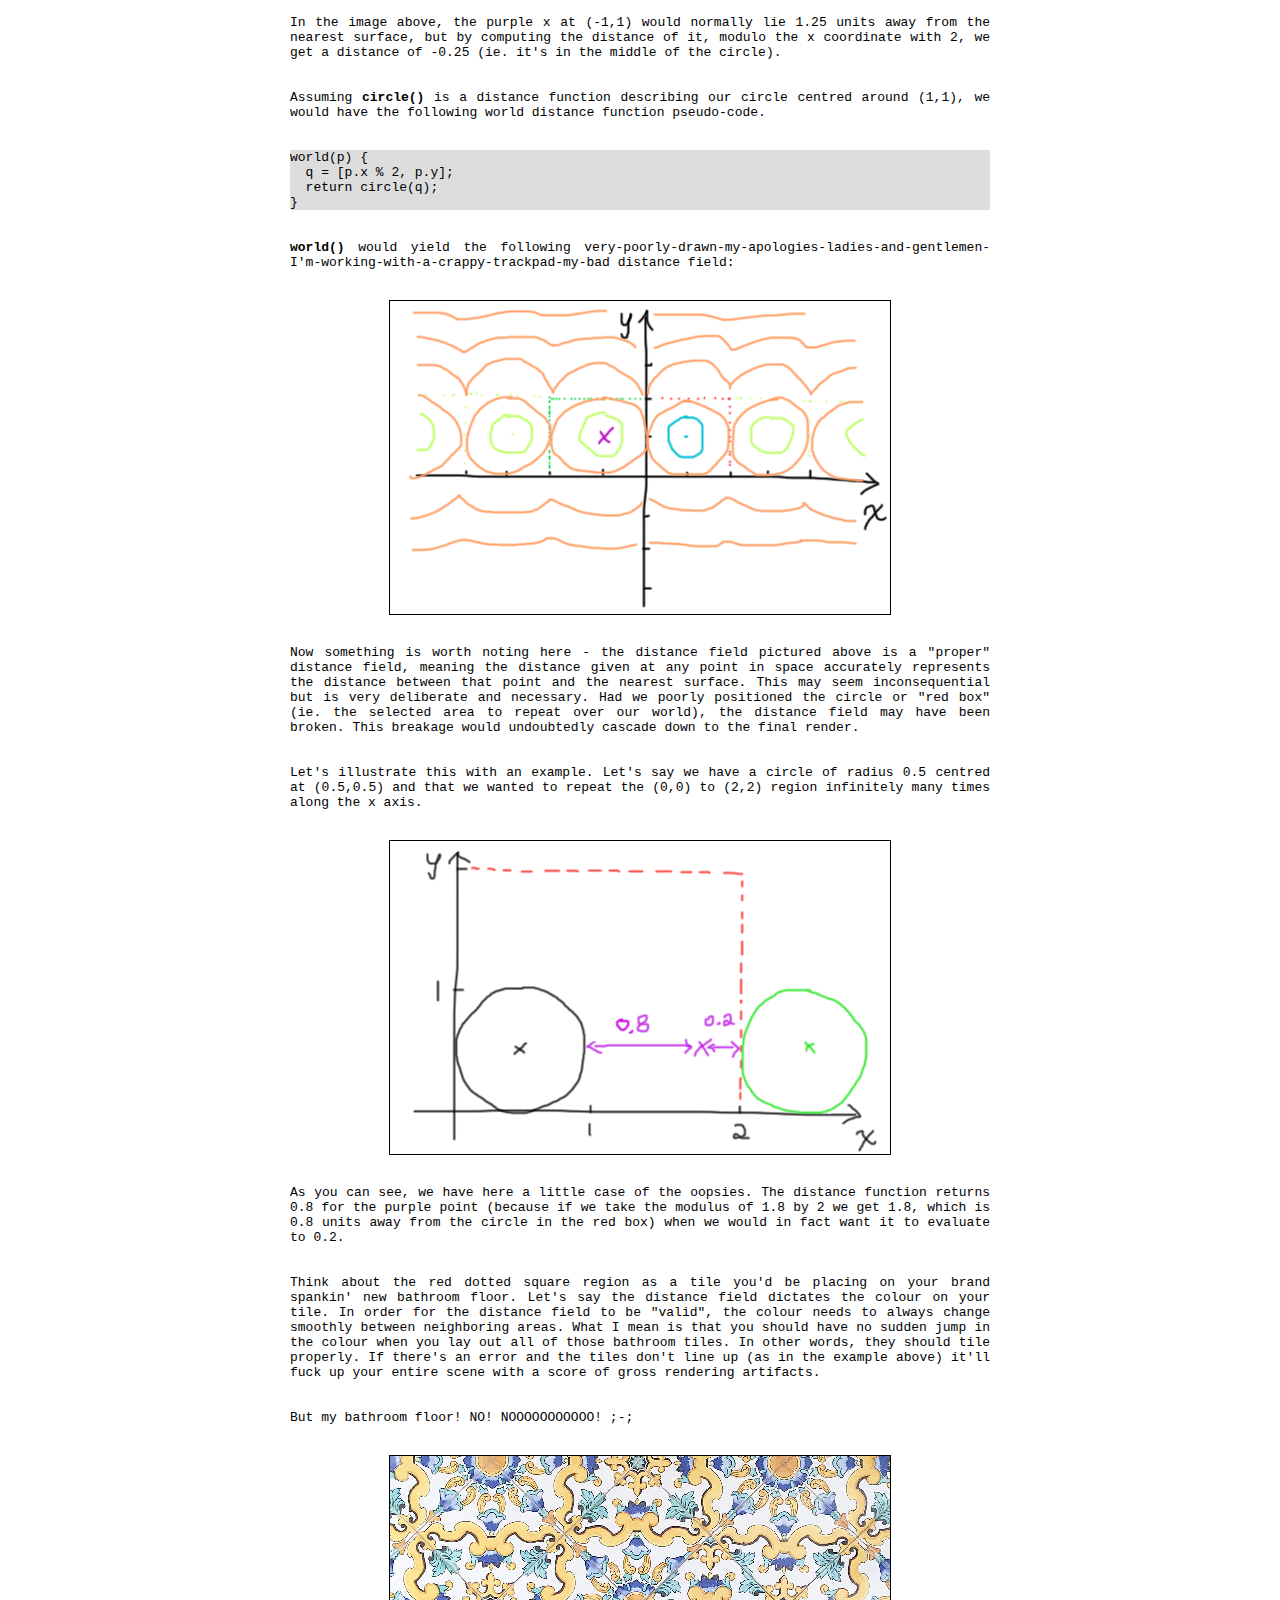
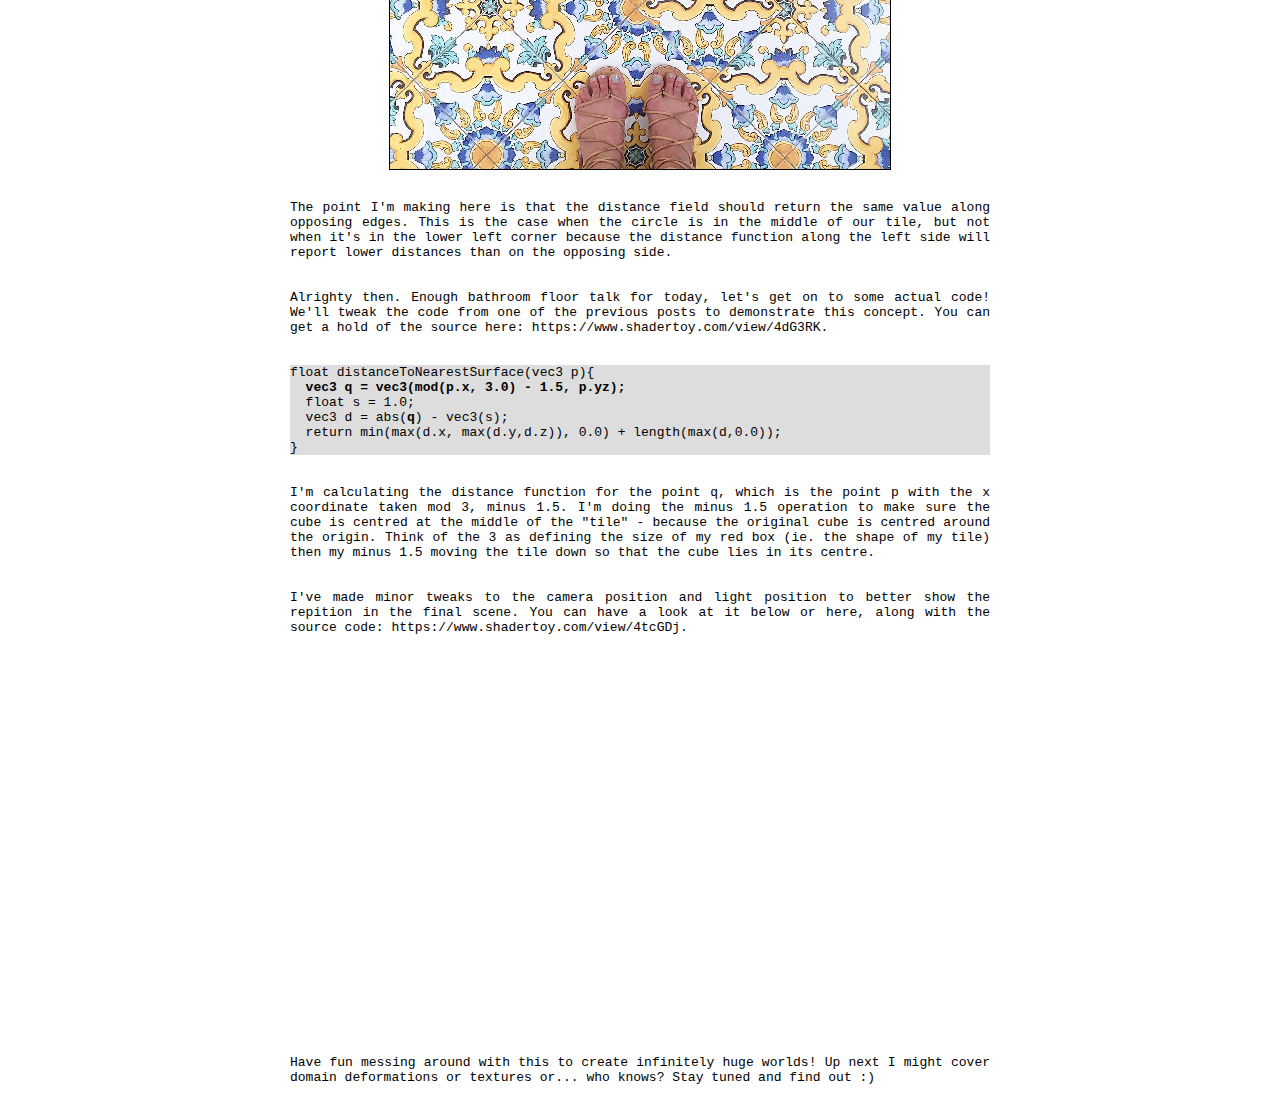
<file: blog/2016-08-17/main.html>
<html>

<head>
<title>f_castel</title>
<meta http-equiv="content-type" content="text/html; charset=UTF-8">
<link rel="stylesheet" href="../../styles.css">
</head>


<body>
<div class="blogContainer">
  <h2>Sphere Tracing 105</h2>
  <h3>August 17th 2016</h3>
  <h3><a href="../../blog.html">(Take me back to the Blog section!)</a></h3>

  <p>Today we'll be exploring domain repetition. In a nutshell, the repetition portion enables us to take a single object and render infinitely many instances of it in space with almost no extra computational cost.</p>

  <p>The idea behind domain repetition is fairly straightforward. Instead of computing the distance between a given point and the scene geometry, we look at the distance between some modulus of the point and the scene. "Straightforward? Did he seriously write 'straightforward'? What in the world is this pretentious asshole even trying to say?" Let's make sense of the obtuse crap I wrote and illustrate it with an example in 2D.</p>

  <img src="domain-repetition01.png" class="outlinedImage"/>

  <p>Above we have a circle centred around (1,1). Let's say we want that circle to repeat infinitely many times along the x axis, where we repeat the contents of the red dotted box. With the repetition, we wish for our distance function to tell us that the point (-1,1) lies within the circle. However the distance function will evaluate to something close to 1.25.</p>

  <img src="domain-repetition02.png" class="outlinedImage"/>

  <p>In other words, if the point we're given is in the green box, we want to move it over two units along the x axis before computing the distance function, but only if its x is in the [-2,0] range. Since we want the circle to repeat infinitely many times along the x axis we can generalize this idea using the modulo operation. For any point <b>p</b> we'll calculate the point <b>q</b>, with coordinates (mod(p.x,2),p.y) then evaluate the distance function for <b>q</b>.</p>

  <img src="domain-repetition03.png" class="outlinedImage"/>

  <p>In the image above, the purple x at (-1,1) would normally lie 1.25 units away from the nearest surface, but by computing the distance of it, modulo the x coordinate with 2, we get a distance of -0.25 (ie. it's in the middle of the circle).</p>

  <p>Assuming <b>circle()</b> is a distance function describing our circle centred around (1,1), we would have the following world distance function pseudo-code.</p>

  <pre><code>world(p) {
  q = [p.x % 2, p.y];
  return circle(q);
}</code></pre>

  <p><b>world()</b> would yield the following very-poorly-drawn-my-apologies-ladies-and-gentlemen-I'm-working-with-a-crappy-trackpad-my-bad distance field:</p>

  <img src="domain-repetition04.png" class="outlinedImage"/>

  <p>Now something is worth noting here - the distance field pictured above is a "proper" distance field, meaning the distance given at any point in space accurately represents the distance between that point and the nearest surface. This may seem inconsequential but is very deliberate and necessary. Had we poorly positioned the circle or "red box" (ie. the selected area to repeat over our world), the distance field may have been broken. This breakage would undoubtedly cascade down to the final render.</p>

  <p>Let's illustrate this with an example. Let's say we have a circle of radius 0.5 centred at (0.5,0.5) and that we wanted to repeat the (0,0) to (2,2) region infinitely many times along the x axis.</p>
  <img src="domain-repetition05.png" class="outlinedImage"/>

  <p>As you can see, we have here a little case of the oopsies. The distance function returns 0.8 for the purple point (because if we take the modulus of 1.8 by 2 we get 1.8, which is 0.8 units away from the circle in the red box) when we would in fact want it to evaluate to 0.2.</p>

  <p>Think about the red dotted square region as a tile you'd be placing on your brand spankin' new bathroom floor. Let's say the distance field dictates the colour on your tile. In order for the distance field to be "valid", the colour needs to always change smoothly between neighboring areas. What I mean is that you should have no sudden jump in the colour when you lay out all of those bathroom tiles. In other words, they should tile properly. If there's an error and the tiles don't line up (as in the example above) it'll fuck up your entire scene with a score of gross rendering artifacts.</p>

  <p>But my bathroom floor! NO! NOOOOOOOOOOO! ;-;</p>

 <img src="oopsie.png" class="outlinedImage"/>

 <p>The point I'm making here is that the distance field should return the same value along opposing edges. This is the case when the circle is in the middle of our tile, but not when it's in the lower left corner because the distance function along the left side will report lower distances than on the opposing side.</p>

 <p>Alrighty then. Enough bathroom floor talk for today, let's get on to some actual code! We'll tweak the code from one of the previous posts to demonstrate this concept. You can get a hold of the source here: <a href="https://www.shadertoy.com/view/4dG3RK">https://www.shadertoy.com/view/4dG3RK</a>.</p>

<pre><code>float distanceToNearestSurface(vec3 p){
  <b>vec3 q = vec3(mod(p.x, 3.0) - 1.5, p.yz);</b>
  float s = 1.0;
  vec3 d = abs(<b>q</b>) - vec3(s);
  return min(max(d.x, max(d.y,d.z)), 0.0) + length(max(d,0.0));
}</code></pre>

<p>I'm calculating the distance function for the point q, which is the point p with the x coordinate taken mod 3, minus 1.5. I'm doing the minus 1.5 operation to make sure the cube is centred at the middle of the "tile" - because the original cube is centred around the origin. Think of the 3 as defining the size of my red box (ie. the shape of my tile) then my minus 1.5 moving the tile down so that the cube lies in its centre.</p>

<p>I've made minor tweaks to the camera position and light position to better show the repition in the final scene. You can have a look at it below or here, along with the source code: <a href="https://www.shadertoy.com/view/4tcGDj">https://www.shadertoy.com/view/4tcGDj</a>.</p>

<iframe width="640" height="360" frameborder="0" src="https://www.shadertoy.com/embed/4tcGDj?gui=true&t=10&paused=true&muted=false" allowfullscreen></iframe>

<p>Have fun messing around with this to create infinitely huge worlds! Up next I might cover domain deformations or textures or... who knows? Stay tuned and find out :)</p>
</div>
</body>

</html>
</file>
<file: styles.css>
h1 {
	font-family: monospace;
	font-size: 260%;
	margin-left: auto;
	margin-right: auto;
	margin-top: 30px;
	text-align: center;
}

h2 {
	font-family: monospace;
	font-size: 170%;
	margin-left: auto;
	margin-right: auto;
	margin-top: 50px;
	text-align: center;
}

h3 {
	font-family: monospace;
	font-size: 120%;
	margin-left: auto;
	margin-right: auto;
	text-align: center;
}

p {
	font-family: monospace;
	text-align: justify;
	margin-top: 30px;
	margin-bottom: 30px;
}

ul {
	font-family: monospace;
	font-size: 120%;
	line-height: 180%;
	list-style: none;
	margin-left: auto;
	margin-right: auto;
	text-align: center;
	list-style: none;
	padding: 0px;
}

ol {
	font-family: monospace;
	margin-left: auto;
	margin-right: auto;
	text-align: left;
	padding: 0px;
	padding-left: 2.1em;
}

pre {
	background-color: #DDDDDD;
}

code {
	text-align: left;
	width: 100%;
	display: block;
}

a {
	color: black;
	text-decoration: none;
}

a:hover {
	color: #777777;
}

.blogContainer {
	max-width: 700px;
	width: auto;
	margin-left: auto;
	margin-right: auto;
	text-align: center;
}

.outlinedImage {
	border-width: 1px;
	border-color: black;
	border-style: solid;
}

.avatar {
	width: 224px;
	height: 224px;
	image-rendering: optimizeSpeed;             /* Older versions of FF          */
	image-rendering: -moz-crisp-edges;          /* FF 6.0+                       */
	image-rendering: -webkit-optimize-contrast; /* Safari                        */
	image-rendering: -o-crisp-edges;            /* OS X & Windows Opera (12.02+) */
	image-rendering: pixelated;                 /* Awesome future-browsers       */
	-ms-interpolation-mode: nearest-neighbor;   /* IE                            */
}

#landingPageAvatar {
	position: relative;
	left: 50%;
	margin-left: -370px;
}

#landingPageAvatarContainer {
	position: absolute;
	top: 0px;
	width: 100%;
	margin-top: 180px;
	height: 250px;
	z-index: -1;
}

.fadein {
	-webkit-animation: fadein 10s; /* Safari, Chrome and Opera > 12.1 */
       -moz-animation: fadein 10s; /* Firefox < 16 */
        -ms-animation: fadein 10s; /* Internet Explorer */
         -o-animation: fadein 10s; /* Opera < 12.1 */
            animation: fadein 10s;
}

@keyframes fadein {
    from { opacity: 0; }
    to   { opacity: 1; }
}

/* Firefox < 16 */
@-moz-keyframes fadein {
    from { opacity: 0; }
    to   { opacity: 1; }
}

/* Safari, Chrome and Opera > 12.1 */
@-webkit-keyframes fadein {
    from { opacity: 0; }
    to   { opacity: 1; }
}

/* Internet Explorer */
@-ms-keyframes fadein {
    from { opacity: 0; }
    to   { opacity: 1; }
}

/* Opera < 12.1 */
@-o-keyframes fadein {
    from { opacity: 0; }
    to   { opacity: 1; }
}
</file>
